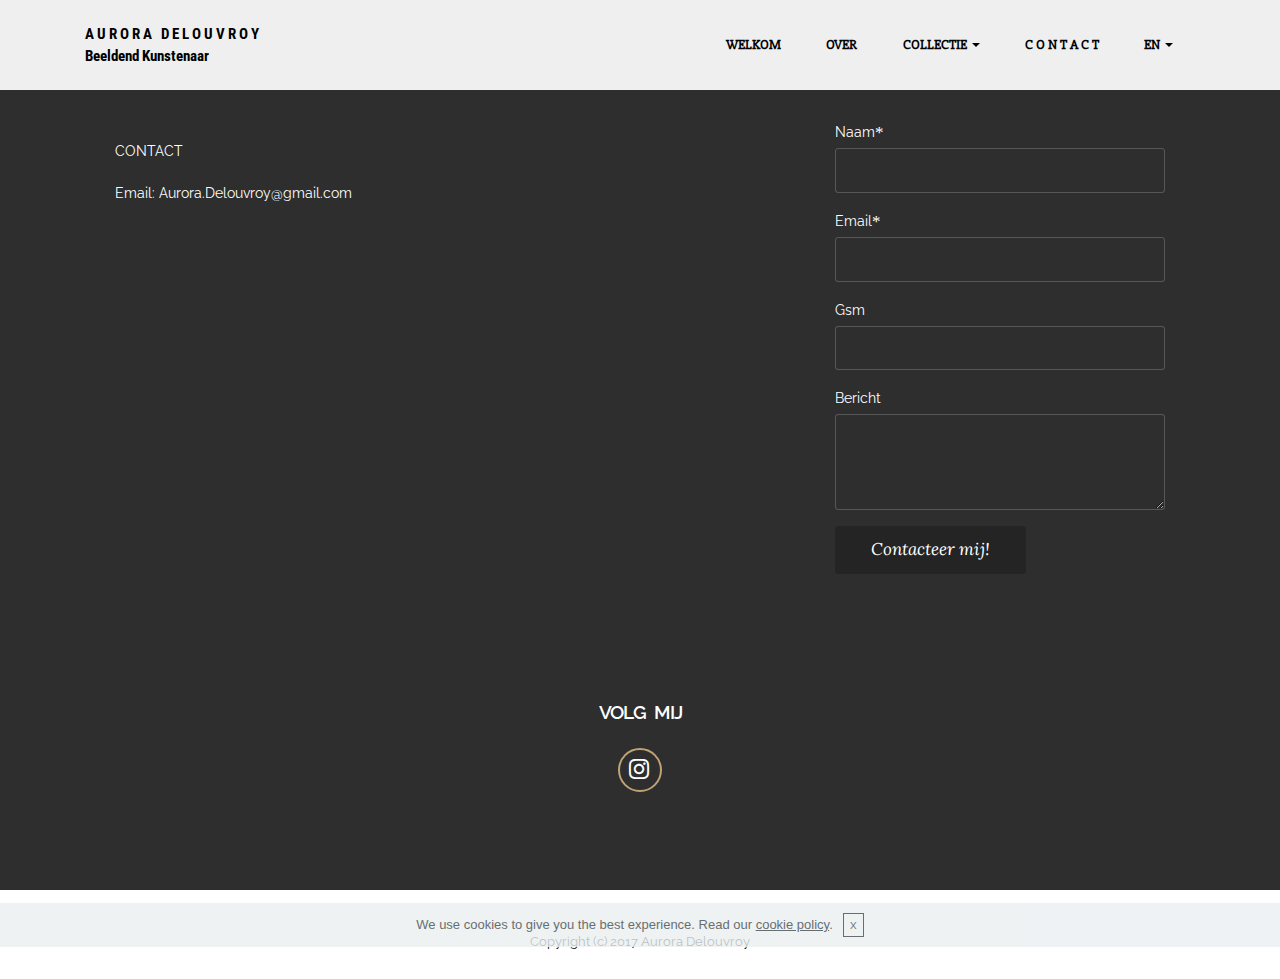
<file: Contact.html>
<!DOCTYPE html>
<html>
<head>
  <!-- Site made with Mobirise Website Builder v3.12.1, https://mobirise.com -->
  <meta charset="UTF-8">
  <meta http-equiv="X-UA-Compatible" content="IE=edge">
  <meta name="generator" content="Mobirise v3.12.1, mobirise.com">
  <meta name="viewport" content="width=device-width, initial-scale=1">
  <link rel="shortcut icon" href="assets/images/logo.png" type="image/x-icon">
  <meta name="description" content="">
  <title>Contact</title>
  <link rel="stylesheet" href="https://fonts.googleapis.com/css?family=Lora:400,700,400italic,700italic&amp;subset=latin">
  <link rel="stylesheet" href="https://fonts.googleapis.com/css?family=Montserrat:400,700">
  <link rel="stylesheet" href="https://fonts.googleapis.com/css?family=Raleway:100,100i,200,200i,300,300i,400,400i,500,500i,600,600i,700,700i,800,800i,900,900i">
  <link rel="stylesheet" href="assets/bootstrap-material-design-font/css/material.css">
  <link rel="stylesheet" href="assets/tether/tether.min.css">
  <link rel="stylesheet" href="assets/bootstrap/css/bootstrap.min.css">
  <link rel="stylesheet" href="assets/animate.css/animate.min.css">
  <link rel="stylesheet" href="assets/dropdown/css/style.css">
  <link rel="stylesheet" href="assets/socicon/css/styles.css">
  <link rel="stylesheet" href="assets/theme/css/style.css">
  <link rel="stylesheet" href="assets/mobirise/css/mbr-additional.css" type="text/css">
  
  
  
</head>
<body>

<!-- Google Analytics -->
<script>
  (function(i,s,o,g,r,a,m){i['GoogleAnalyticsObject']=r;i[r]=i[r]||function(){
  (i[r].q=i[r].q||[]).push(arguments)},i[r].l=1*new Date();a=s.createElement(o),
  m=s.getElementsByTagName(o)[0];a.async=1;a.src=g;m.parentNode.insertBefore(a,m)
  })(window,document,'script','https://www.google-analytics.com/analytics.js','ga');

  ga('create', 'UA-93400654-1', 'auto');
  ga('send', 'pageview');

</script>
<!-- /Google Analytics -->


<section id="ext_menu-9">

    <nav class="navbar navbar-dropdown navbar-fixed-top">
        <div class="container">

            <div class="mbr-table">
                <div class="mbr-table-cell">

                    <div class="navbar-brand">
                        
                        <a class="navbar-caption text-black" href="index.html">A U R O R A &nbsp; D E L O U V R O Y&nbsp;<br>Beeldend Kunstenaar<br></a>
                    </div>

                </div>
                <div class="mbr-table-cell">

                    <button class="navbar-toggler pull-xs-right hidden-md-up" type="button" data-toggle="collapse" data-target="#exCollapsingNavbar">
                        <div class="hamburger-icon"></div>
                    </button>

                    <ul class="nav-dropdown collapse pull-xs-right nav navbar-nav navbar-toggleable-sm" id="exCollapsingNavbar"><li class="nav-item"><a class="nav-link link" href="index.html">WELKOM</a></li><li class="nav-item"><a class="nav-link link" href="Over.html">OVER</a></li><li class="nav-item dropdown"><a class="nav-link link dropdown-toggle" href="#top" data-toggle="dropdown-submenu" aria-expanded="false">COLLECTIE</a><div class="dropdown-menu"><a class="dropdown-item" href="collection.html#header3-k" aria-expanded="false">Schilderijen</a><a class="dropdown-item" href="collection.html#header3-m" aria-expanded="false">Fotografie</a></div></li><li class="nav-item"><a class="nav-link link" href="Contact.html">C O N T A C T</a></li><li class="nav-item dropdown open"><a class="nav-link link dropdown-toggle" href="auroradelouvroy.github.io/pub" data-toggle="dropdown-submenu" aria-expanded="true">EN</a><div class="dropdown-menu"><a class="dropdown-item" href="auroradelouvroy.github.io/NL-">NL</a></div></li></ul>
                    <button hidden="" class="navbar-toggler navbar-close" type="button" data-toggle="collapse" data-target="#exCollapsingNavbar">
                        <div class="close-icon"></div>
                    </button>

                </div>
            </div>

        </div>
    </nav>

</section>

<section class="engine"><a rel="external" href="https://mobirise.com">Mobirise Site Maker</a></section><section class="mbr-footer footer4 mbr-section mbr-section-md-padding mbr-after-navbar" id="contacts4-2" style="background-color: rgb(46, 46, 46); padding-top: 120px; padding-bottom: 30px;">
    
    <div class="container">
        <div class="mbr-contacts row">
            <div class="col-sm-8">
                <div class="row">
                    <div class="col-sm-6">
                        <p><span style="font-size: 0.875rem; line-height: 1.5;"><br></span>CONTACT<br>&nbsp;<br><span style="font-size: 0.875rem; line-height: 1.5;">Email: Aurora.Delouvroy@gmail.com</span><br></p>
                    </div>
                    <div class="col-sm-6"><p><br></p><p><br></p><p><br></p></div>
                </div>
            </div>
            <div class="col-sm-4" data-form-type="formoid">
                <div data-form-alert="true">
                    <div hidden="" data-form-alert-success="true">Bedankt voor je e-mail! </div>
                </div>
                <form action="https://mobirise.com/" method="post" data-form-title="MESSAGE">
                    <input type="hidden" value="C/U1/5xfMaG+YBvFQdyWqb0ejYsFTx32LK8RVl6ZU/N4KzvqYJ8DvJUeBa91uznc2tshB0mQNvDnOhMSdhE9QxnWsSdwi3HlfwoA2oYuEfysQCRllD8iCJhorgsWQFX4" data-form-email="true">
                    <div class="form-group">
                        <label class="form-control-label" for="contacts4-2-name">Naam<span class="form-asterisk">*</span></label>
                        <input type="text" class="form-control input-sm input-inverse" name="name" required="" data-form-field="Name" id="contacts4-2-name">
                    </div>
                    <div class="form-group">
                        <label class="form-control-label" for="contacts4-2-email">Email<span class="form-asterisk">*</span></label>
                        <input type="email" class="form-control input-sm input-inverse" name="email" required="" data-form-field="Email" id="contacts4-2-email">
                    </div>
                    <div class="form-group">
                        <label class="form-control-label" for="contacts4-2-phone">Gsm</label>
                        <input type="tel" class="form-control input-sm input-inverse" name="phone" data-form-field="Phone" id="contacts4-2-phone">
                    </div>
                    <div class="form-group">
                        <label class="form-control-label" for="contacts4-2-message">Bericht</label>
                        <textarea class="form-control input-sm input-inverse" name="message" data-form-field="Message" rows="4" id="contacts4-2-message"></textarea>
                    </div>
                    <div class="mbr-buttons mbr-buttons--right btn-inverse"><button type="submit" class="btn btn-sm btn-black">Contacteer mij!</button></div>
                </form>
            </div>
        </div>
    </div>
</section>

<section class="mbr-section mbr-section-md-padding" id="social-buttons4-4" style="background-color: rgb(46, 46, 46); padding-top: 90px; padding-bottom: 90px;">
    
    <div class="container">
        <div class="row">
            <div class="col-md-8 col-md-offset-2 text-xs-center">
                <h3 class="mbr-section-title display-2">VOLG &nbsp;MIJ</h3>
                <div>    <a class="btn btn-social" title="Instagram" target="_blank" href="https://www.instagram.com/delouvroy/"><i class="socicon socicon-instagram"></i></a>      </div>
            </div>
        </div>
    </div>
</section>

<footer class="mbr-small-footer mbr-section mbr-section-nopadding" id="footer1-8" style="background-color: rgb(255, 255, 255); padding-top: 2.625rem; padding-bottom: 1.75rem;">
    
    <div class="container">
        <p class="text-xs-center">Copyright (c) 2017 Aurora Delouvroy</p>
    </div>
</footer>


  <script src="assets/web/assets/jquery/jquery.min.js"></script>
  <script src="assets/tether/tether.min.js"></script>
  <script src="assets/bootstrap/js/bootstrap.min.js"></script>
  <script src="assets/smooth-scroll/smooth-scroll.js"></script>
  <script src="assets/cookies-alert-plugin/cookies-alert-core.js"></script>
  <script src="assets/cookies-alert-plugin/cookies-alert-script.js"></script>
  <script src="assets/viewport-checker/jquery.viewportchecker.js"></script>
  <script src="assets/dropdown/js/script.min.js"></script>
  <script src="assets/touch-swipe/jquery.touch-swipe.min.js"></script>
  <script src="assets/theme/js/script.js"></script>
  <script src="assets/formoid/formoid.min.js"></script>
  
  
  <input name="animation" type="hidden">
  <input name="cookieData" type="hidden" data-cookie-text="We use cookies to give you the best experience. Read our <a href='privacy.html'>cookie policy</a>.">
  </body>
</html>
</file>
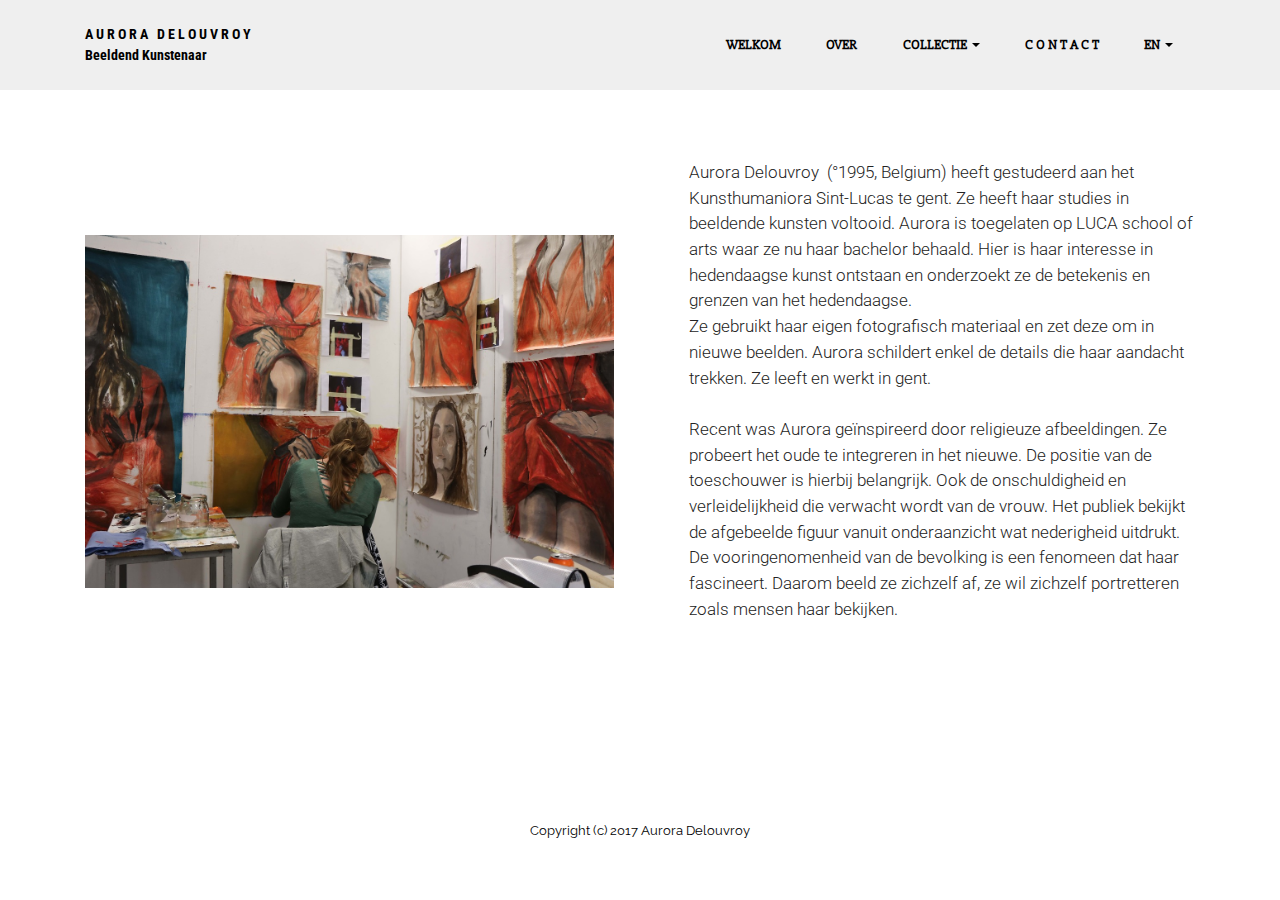
<file: Over.html>
<!DOCTYPE html>
<html>
<head>
  <!-- Site made with Mobirise Website Builder v3.12.1, https://mobirise.com -->
  <meta charset="UTF-8">
  <meta http-equiv="X-UA-Compatible" content="IE=edge">
  <meta name="generator" content="Mobirise v3.12.1, mobirise.com">
  <meta name="viewport" content="width=device-width, initial-scale=1">
  <link rel="shortcut icon" href="assets/images/logo.png" type="image/x-icon">
  <meta name="description" content="Web Maker Description">
  <title>Web Maker Title</title>
  <link rel="stylesheet" href="https://fonts.googleapis.com/css?family=Lora:400,700,400italic,700italic&amp;subset=latin">
  <link rel="stylesheet" href="https://fonts.googleapis.com/css?family=Montserrat:400,700">
  <link rel="stylesheet" href="https://fonts.googleapis.com/css?family=Raleway:100,100i,200,200i,300,300i,400,400i,500,500i,600,600i,700,700i,800,800i,900,900i">
  <link rel="stylesheet" href="assets/bootstrap-material-design-font/css/material.css">
  <link rel="stylesheet" href="assets/tether/tether.min.css">
  <link rel="stylesheet" href="assets/bootstrap/css/bootstrap.min.css">
  <link rel="stylesheet" href="assets/animate.css/animate.min.css">
  <link rel="stylesheet" href="assets/dropdown/css/style.css">
  <link rel="stylesheet" href="assets/theme/css/style.css">
  <link rel="stylesheet" href="assets/mobirise/css/mbr-additional.css" type="text/css">
  
  
  
</head>
<body>

<!-- Google Analytics -->
<script>
  (function(i,s,o,g,r,a,m){i['GoogleAnalyticsObject']=r;i[r]=i[r]||function(){
  (i[r].q=i[r].q||[]).push(arguments)},i[r].l=1*new Date();a=s.createElement(o),
  m=s.getElementsByTagName(o)[0];a.async=1;a.src=g;m.parentNode.insertBefore(a,m)
  })(window,document,'script','https://www.google-analytics.com/analytics.js','ga');

  ga('create', 'UA-93400654-1', 'auto');
  ga('send', 'pageview');

</script>
<!-- /Google Analytics -->


<section id="ext_menu-7">

    <nav class="navbar navbar-dropdown navbar-fixed-top">
        <div class="container">

            <div class="mbr-table">
                <div class="mbr-table-cell">

                    <div class="navbar-brand">
                        
                        <a class="navbar-caption text-black" href="index.html">A U R O R A &nbsp; D E L O U V R O Y&nbsp;<br>Beeldend Kunstenaar<br></a>
                    </div>

                </div>
                <div class="mbr-table-cell">

                    <button class="navbar-toggler pull-xs-right hidden-md-up" type="button" data-toggle="collapse" data-target="#exCollapsingNavbar">
                        <div class="hamburger-icon"></div>
                    </button>

                    <ul class="nav-dropdown collapse pull-xs-right nav navbar-nav navbar-toggleable-sm" id="exCollapsingNavbar"><li class="nav-item"><a class="nav-link link" href="index.html">WELKOM</a></li><li class="nav-item"><a class="nav-link link" href="Over.html">OVER</a></li><li class="nav-item dropdown"><a class="nav-link link dropdown-toggle" href="#top" data-toggle="dropdown-submenu" aria-expanded="false">COLLECTIE</a><div class="dropdown-menu"><a class="dropdown-item" href="collection.html#header3-k" aria-expanded="false">Schilderijen</a><a class="dropdown-item" href="collection.html#header3-m" aria-expanded="false">Fotografie</a></div></li><li class="nav-item"><a class="nav-link link" href="Contact.html">C O N T A C T</a></li><li class="nav-item dropdown open"><a class="nav-link link dropdown-toggle" href="auroradelouvroy.github.io/pub" data-toggle="dropdown-submenu" aria-expanded="true">EN</a><div class="dropdown-menu"><a class="dropdown-item" href="auroradelouvroy.github.io/NL-">NL</a></div></li></ul>
                    <button hidden="" class="navbar-toggler navbar-close" type="button" data-toggle="collapse" data-target="#exCollapsingNavbar">
                        <div class="close-icon"></div>
                    </button>

                </div>
            </div>

        </div>
    </nav>

</section>

<section class="engine"><a rel="external" href="https://mobirise.com">Mobirise Website Builder</a></section><section class="mbr-section mbr-after-navbar" id="msg-box5-a" style="background-color: rgb(255, 255, 255); padding-top: 160px; padding-bottom: 120px;">

    
    <div class="container">
        <div class="row">
            <div class="mbr-table-md-up">

              <div class="mbr-table-cell mbr-right-padding-md-up mbr-valign-top col-md-7 image-size" style="width: 53%;">
                  <div class="mbr-figure"><img src="assets/images/tumblr-opc1k0a27k1t96ni3o3.jpg"></div>
              </div>

              


              <div class="mbr-table-cell col-md-5 text-xs-center text-md-left content-size">
                  
                  <div class="lead">

                    <p>Aurora Delouvroy&nbsp; (°1995, Belgium) heeft gestudeerd aan het Kunsthumaniora Sint-Lucas te gent. Ze heeft haar studies in beeldende kunsten voltooid. Aurora is toegelaten op LUCA school of arts waar ze nu haar bachelor behaald. Hier is haar interesse in hedendaagse kunst ontstaan en onderzoekt ze de betekenis en grenzen van het hedendaagse. <br>Ze gebruikt haar eigen fotografisch materiaal en zet deze om in nieuwe beelden. Aurora schildert enkel de details die haar aandacht trekken. Ze leeft en werkt in gent.<br><br>Recent was Aurora geïnspireerd door religieuze afbeeldingen. Ze probeert het oude te integreren in het nieuwe. De positie van de toeschouwer is hierbij belangrijk. Ook de onschuldigheid en verleidelijkheid die verwacht wordt van de vrouw. Het publiek bekijkt de afgebeelde figuur vanuit onderaanzicht wat nederigheid uitdrukt. De vooringenomenheid van de bevolking is een fenomeen dat haar fascineert. Daarom beeld ze zichzelf af, ze wil zichzelf portretteren  zoals mensen haar bekijken.<br></p>

                  </div>

                  
              </div>


              

            </div>
        </div>
    </div>

</section>

<footer class="mbr-small-footer mbr-section mbr-section-nopadding" id="footer1-6" style="background-color: rgb(255, 255, 255); padding-top: 2.625rem; padding-bottom: 1.75rem;">
    
    <div class="container">
        <p class="text-xs-center">Copyright (c) 2017 Aurora Delouvroy</p>
    </div>
</footer>


  <script src="assets/web/assets/jquery/jquery.min.js"></script>
  <script src="assets/tether/tether.min.js"></script>
  <script src="assets/bootstrap/js/bootstrap.min.js"></script>
  <script src="assets/smooth-scroll/smooth-scroll.js"></script>
  <script src="assets/cookies-alert-plugin/cookies-alert-core.js"></script>
  <script src="assets/cookies-alert-plugin/cookies-alert-script.js"></script>
  <script src="assets/viewport-checker/jquery.viewportchecker.js"></script>
  <script src="assets/dropdown/js/script.min.js"></script>
  <script src="assets/touch-swipe/jquery.touch-swipe.min.js"></script>
  <script src="assets/theme/js/script.js"></script>
  
  
  <input name="animation" type="hidden">
  <input name="cookieData" type="hidden" data-cookie-text="We use cookies to give you the best experience. Read our <a href='privacy.html'>cookie policy</a>.">
  </body>
</html>
</file>
<file: assets/bootstrap-material-design-font/css/material.css>
@font-face {
  font-family: 'Material-Design-Icons';
  src: url('../fonts/Material-Design-Icons.eot?3ocs8m');
  src: url('../fonts/Material-Design-Icons.eot?#iefix3ocs8m') format('embedded-opentype'), url('../fonts/Material-Design-Icons.woff?3ocs8m') format('woff'), url('../fonts/Material-Design-Icons.ttf?3ocs8m') format('truetype'), url('../fonts/Material-Design-Icons.svg?3ocs8m#Material-Design-Icons') format('svg');
  font-weight: normal;
  font-style: normal;
}
[class^="mdi-"],
[class*="mdi-"] {
  speak: none;
  display: inline-block;
  font-style: normal;
  font-variant:normal;
  font-weight:normal;
  /*font-size:24px;*/
  line-height:1;
  font-family:'Material-Design-Icons' !important;
  text-rendering: auto;
  
  -webkit-font-smoothing: antialiased;
  -moz-osx-font-smoothing: grayscale;
  -webkit-transform: translate(0, 0);
      -ms-transform: translate(0, 0);
          transform: translate(0, 0);
}
[class^="mdi-"]:before,
[class*="mdi-"]:before {
  display: inline-block;
  speak: none;
  text-decoration: inherit;
}
[class^="mdi-"].pull-left,
[class*="mdi-"].pull-left {
  margin-right: .3em;
}
[class^="mdi-"].pull-right,
[class*="mdi-"].pull-right {
  margin-left: .3em;
}
[class^="mdi-"].mdi-lg:before,
[class*="mdi-"].mdi-lg:before,
[class^="mdi-"].mdi-lg:after,
[class*="mdi-"].mdi-lg:after {
  font-size: 1.33333333em;
  line-height: 0.75em;
  vertical-align: -15%;
}
[class^="mdi-"].mdi-2x:before,
[class*="mdi-"].mdi-2x:before,
[class^="mdi-"].mdi-2x:after,
[class*="mdi-"].mdi-2x:after {
  font-size: 2em;
}
[class^="mdi-"].mdi-3x:before,
[class*="mdi-"].mdi-3x:before,
[class^="mdi-"].mdi-3x:after,
[class*="mdi-"].mdi-3x:after {
  font-size: 3em;
}
[class^="mdi-"].mdi-4x:before,
[class*="mdi-"].mdi-4x:before,
[class^="mdi-"].mdi-4x:after,
[class*="mdi-"].mdi-4x:after {
  font-size: 4em;
}
[class^="mdi-"].mdi-5x:before,
[class*="mdi-"].mdi-5x:before,
[class^="mdi-"].mdi-5x:after,
[class*="mdi-"].mdi-5x:after {
  font-size: 5em;
}
[class^="mdi-device-signal-cellular-"]:after,
[class^="mdi-device-battery-"]:after,
[class^="mdi-device-battery-charging-"]:after,
[class^="mdi-device-signal-cellular-connected-no-internet-"]:after,
[class^="mdi-device-signal-wifi-"]:after,
[class^="mdi-device-signal-wifi-statusbar-not-connected"]:after,
.mdi-device-network-wifi:after {
  opacity: .3;
  position: absolute;
  left: 0;
  top: 0;
  z-index: 1;
  display: inline-block;
  speak: none;
  text-decoration: inherit;
}
[class^="mdi-device-signal-cellular-"]:after {
  content: "\e758";
}
[class^="mdi-device-battery-"]:after {
  content: "\e735";
}
[class^="mdi-device-battery-charging-"]:after {
  content: "\e733";
}
[class^="mdi-device-signal-cellular-connected-no-internet-"]:after {
  content: "\e75d";
}
[class^="mdi-device-signal-wifi-"]:after,
.mdi-device-network-wifi:after {
  content: "\e765";
}
[class^="mdi-device-signal-wifi-statusbasr-not-connected"]:after {
  content: "\e8f7";
}
.mdi-device-signal-cellular-off:after,
.mdi-device-signal-cellular-null:after,
.mdi-device-signal-cellular-no-sim:after,
.mdi-device-signal-wifi-off:after,
.mdi-device-signal-wifi-4-bar:after,
.mdi-device-signal-cellular-4-bar:after,
.mdi-device-battery-alert:after,
.mdi-device-signal-cellular-connected-no-internet-4-bar:after,
.mdi-device-battery-std:after,
.mdi-device-battery-full .mdi-device-battery-unknown:after {
  content: "";
}
.mdi-fw {
  width: 1.28571429em;
  text-align: center;
}
.mdi-ul {
  padding-left: 0;
  margin-left: 2.14285714em;
  list-style-type: none;
}
.mdi-ul > li {
  position: relative;
}
.mdi-li {
  position: absolute;
  left: -2.14285714em;
  width: 2.14285714em;
  top: 0.14285714em;
  text-align: center;
}
.mdi-li.mdi-lg {
  left: -1.85714286em;
}
.mdi-border {
  padding: .2em .25em .15em;
  border: solid 0.08em #eeeeee;
  border-radius: .1em;
}
.mdi-spin {
  -webkit-animation: mdi-spin 2s infinite linear;
  animation: mdi-spin 2s infinite linear;
  -webkit-transform-origin: 50% 50%;
  -ms-transform-origin: 50% 50%;
      transform-origin: 50% 50%;
}
.mdi-pulse {
  -webkit-animation: mdi-spin 1s steps(8) infinite;
  animation: mdi-spin 1s steps(8) infinite;
  -webkit-transform-origin: 50% 50%;
  -ms-transform-origin: 50% 50%;
      transform-origin: 50% 50%;
}
@-webkit-keyframes mdi-spin {
  0% {
    -webkit-transform: rotate(0deg);
    transform: rotate(0deg);
  }
  100% {
    -webkit-transform: rotate(359deg);
    transform: rotate(359deg);
  }
}
@keyframes mdi-spin {
  0% {
    -webkit-transform: rotate(0deg);
    transform: rotate(0deg);
  }
  100% {
    -webkit-transform: rotate(359deg);
    transform: rotate(359deg);
  }
}
.mdi-rotate-90 {
  filter: progid:DXImageTransform.Microsoft.BasicImage(rotation=1);
  -webkit-transform: rotate(90deg);
  -ms-transform: rotate(90deg);
  transform: rotate(90deg);
}
.mdi-rotate-180 {
  filter: progid:DXImageTransform.Microsoft.BasicImage(rotation=2);
  -webkit-transform: rotate(180deg);
  -ms-transform: rotate(180deg);
  transform: rotate(180deg);
}
.mdi-rotate-270 {
  filter: progid:DXImageTransform.Microsoft.BasicImage(rotation=3);
  -webkit-transform: rotate(270deg);
  -ms-transform: rotate(270deg);
  transform: rotate(270deg);
}
.mdi-flip-horizontal {
  filter: progid:DXImageTransform.Microsoft.BasicImage(rotation=0, mirror=1);
  -webkit-transform: scale(-1, 1);
  -ms-transform: scale(-1, 1);
  transform: scale(-1, 1);
}
.mdi-flip-vertical {
  filter: progid:DXImageTransform.Microsoft.BasicImage(rotation=2, mirror=1);
  -webkit-transform: scale(1, -1);
  -ms-transform: scale(1, -1);
  transform: scale(1, -1);
}
:root .mdi-rotate-90,
:root .mdi-rotate-180,
:root .mdi-rotate-270,
:root .mdi-flip-horizontal,
:root .mdi-flip-vertical {
  -webkit-filter: none;
          filter: none;
}
.mdi-stack {
  position: relative;
  display: inline-block;
  width: 2em;
  height: 2em;
  line-height: 2em;
  vertical-align: middle;
}
.mdi-stack-1x,
.mdi-stack-2x {
  position: absolute;
  left: 0;
  width: 100%;
  text-align: center;
}
.mdi-stack-1x {
  line-height: inherit;
}
.mdi-stack-2x {
  font-size: 2em;
}
.mdi-inverse {
  color: #ffffff;
}
/* Start Icons */
.mdi-action-3d-rotation:before {
  content: "\e600";
}
.mdi-action-accessibility:before {
  content: "\e601";
}
.mdi-action-account-balance-wallet:before {
  content: "\e602";
}
.mdi-action-account-balance:before {
  content: "\e603";
}
.mdi-action-account-box:before {
  content: "\e604";
}
.mdi-action-account-child:before {
  content: "\e605";
}
.mdi-action-account-circle:before {
  content: "\e606";
}
.mdi-action-add-shopping-cart:before {
  content: "\e607";
}
.mdi-action-alarm-add:before {
  content: "\e608";
}
.mdi-action-alarm-off:before {
  content: "\e609";
}
.mdi-action-alarm-on:before {
  content: "\e60a";
}
.mdi-action-alarm:before {
  content: "\e60b";
}
.mdi-action-android:before {
  content: "\e60c";
}
.mdi-action-announcement:before {
  content: "\e60d";
}
.mdi-action-aspect-ratio:before {
  content: "\e60e";
}
.mdi-action-assessment:before {
  content: "\e60f";
}
.mdi-action-assignment-ind:before {
  content: "\e610";
}
.mdi-action-assignment-late:before {
  content: "\e611";
}
.mdi-action-assignment-return:before {
  content: "\e612";
}
.mdi-action-assignment-returned:before {
  content: "\e613";
}
.mdi-action-assignment-turned-in:before {
  content: "\e614";
}
.mdi-action-assignment:before {
  content: "\e615";
}
.mdi-action-autorenew:before {
  content: "\e616";
}
.mdi-action-backup:before {
  content: "\e617";
}
.mdi-action-book:before {
  content: "\e618";
}
.mdi-action-bookmark-outline:before {
  content: "\e619";
}
.mdi-action-bookmark:before {
  content: "\e61a";
}
.mdi-action-bug-report:before {
  content: "\e61b";
}
.mdi-action-cached:before {
  content: "\e61c";
}
.mdi-action-check-circle:before {
  content: "\e61d";
}
.mdi-action-class:before {
  content: "\e61e";
}
.mdi-action-credit-card:before {
  content: "\e61f";
}
.mdi-action-dashboard:before {
  content: "\e620";
}
.mdi-action-delete:before {
  content: "\e621";
}
.mdi-action-description:before {
  content: "\e622";
}
.mdi-action-dns:before {
  content: "\e623";
}
.mdi-action-done-all:before {
  content: "\e624";
}
.mdi-action-done:before {
  content: "\e625";
}
.mdi-action-event:before {
  content: "\e626";
}
.mdi-action-exit-to-app:before {
  content: "\e627";
}
.mdi-action-explore:before {
  content: "\e628";
}
.mdi-action-extension:before {
  content: "\e629";
}
.mdi-action-face-unlock:before {
  content: "\e62a";
}
.mdi-action-favorite-outline:before {
  content: "\e62b";
}
.mdi-action-favorite:before {
  content: "\e62c";
}
.mdi-action-find-in-page:before {
  content: "\e62d";
}
.mdi-action-find-replace:before {
  content: "\e62e";
}
.mdi-action-flip-to-back:before {
  content: "\e62f";
}
.mdi-action-flip-to-front:before {
  content: "\e630";
}
.mdi-action-get-app:before {
  content: "\e631";
}
.mdi-action-grade:before {
  content: "\e632";
}
.mdi-action-group-work:before {
  content: "\e633";
}
.mdi-action-help:before {
  content: "\e634";
}
.mdi-action-highlight-remove:before {
  content: "\e635";
}
.mdi-action-history:before {
  content: "\e636";
}
.mdi-action-home:before {
  content: "\e637";
}
.mdi-action-https:before {
  content: "\e638";
}
.mdi-action-info-outline:before {
  content: "\e639";
}
.mdi-action-info:before {
  content: "\e63a";
}
.mdi-action-input:before {
  content: "\e63b";
}
.mdi-action-invert-colors:before {
  content: "\e63c";
}
.mdi-action-label-outline:before {
  content: "\e63d";
}
.mdi-action-label:before {
  content: "\e63e";
}
.mdi-action-language:before {
  content: "\e63f";
}
.mdi-action-launch:before {
  content: "\e640";
}
.mdi-action-list:before {
  content: "\e641";
}
.mdi-action-lock-open:before {
  content: "\e642";
}
.mdi-action-lock-outline:before {
  content: "\e643";
}
.mdi-action-lock:before {
  content: "\e644";
}
.mdi-action-loyalty:before {
  content: "\e645";
}
.mdi-action-markunread-mailbox:before {
  content: "\e646";
}
.mdi-action-note-add:before {
  content: "\e647";
}
.mdi-action-open-in-browser:before {
  content: "\e648";
}
.mdi-action-open-in-new:before {
  content: "\e649";
}
.mdi-action-open-with:before {
  content: "\e64a";
}
.mdi-action-pageview:before {
  content: "\e64b";
}
.mdi-action-payment:before {
  content: "\e64c";
}
.mdi-action-perm-camera-mic:before {
  content: "\e64d";
}
.mdi-action-perm-contact-cal:before {
  content: "\e64e";
}
.mdi-action-perm-data-setting:before {
  content: "\e64f";
}
.mdi-action-perm-device-info:before {
  content: "\e650";
}
.mdi-action-perm-identity:before {
  content: "\e651";
}
.mdi-action-perm-media:before {
  content: "\e652";
}
.mdi-action-perm-phone-msg:before {
  content: "\e653";
}
.mdi-action-perm-scan-wifi:before {
  content: "\e654";
}
.mdi-action-picture-in-picture:before {
  content: "\e655";
}
.mdi-action-polymer:before {
  content: "\e656";
}
.mdi-action-print:before {
  content: "\e657";
}
.mdi-action-query-builder:before {
  content: "\e658";
}
.mdi-action-question-answer:before {
  content: "\e659";
}
.mdi-action-receipt:before {
  content: "\e65a";
}
.mdi-action-redeem:before {
  content: "\e65b";
}
.mdi-action-reorder:before {
  content: "\e65c";
}
.mdi-action-report-problem:before {
  content: "\e65d";
}
.mdi-action-restore:before {
  content: "\e65e";
}
.mdi-action-room:before {
  content: "\e65f";
}
.mdi-action-schedule:before {
  content: "\e660";
}
.mdi-action-search:before {
  content: "\e661";
}
.mdi-action-settings-applications:before {
  content: "\e662";
}
.mdi-action-settings-backup-restore:before {
  content: "\e663";
}
.mdi-action-settings-bluetooth:before {
  content: "\e664";
}
.mdi-action-settings-cell:before {
  content: "\e665";
}
.mdi-action-settings-display:before {
  content: "\e666";
}
.mdi-action-settings-ethernet:before {
  content: "\e667";
}
.mdi-action-settings-input-antenna:before {
  content: "\e668";
}
.mdi-action-settings-input-component:before {
  content: "\e669";
}
.mdi-action-settings-input-composite:before {
  content: "\e66a";
}
.mdi-action-settings-input-hdmi:before {
  content: "\e66b";
}
.mdi-action-settings-input-svideo:before {
  content: "\e66c";
}
.mdi-action-settings-overscan:before {
  content: "\e66d";
}
.mdi-action-settings-phone:before {
  content: "\e66e";
}
.mdi-action-settings-power:before {
  content: "\e66f";
}
.mdi-action-settings-remote:before {
  content: "\e670";
}
.mdi-action-settings-voice:before {
  content: "\e671";
}
.mdi-action-settings:before {
  content: "\e672";
}
.mdi-action-shop-two:before {
  content: "\e673";
}
.mdi-action-shop:before {
  content: "\e674";
}
.mdi-action-shopping-basket:before {
  content: "\e675";
}
.mdi-action-shopping-cart:before {
  content: "\e676";
}
.mdi-action-speaker-notes:before {
  content: "\e677";
}
.mdi-action-spellcheck:before {
  content: "\e678";
}
.mdi-action-star-rate:before {
  content: "\e679";
}
.mdi-action-stars:before {
  content: "\e67a";
}
.mdi-action-store:before {
  content: "\e67b";
}
.mdi-action-subject:before {
  content: "\e67c";
}
.mdi-action-supervisor-account:before {
  content: "\e67d";
}
.mdi-action-swap-horiz:before {
  content: "\e67e";
}
.mdi-action-swap-vert-circle:before {
  content: "\e67f";
}
.mdi-action-swap-vert:before {
  content: "\e680";
}
.mdi-action-system-update-tv:before {
  content: "\e681";
}
.mdi-action-tab-unselected:before {
  content: "\e682";
}
.mdi-action-tab:before {
  content: "\e683";
}
.mdi-action-theaters:before {
  content: "\e684";
}
.mdi-action-thumb-down:before {
  content: "\e685";
}
.mdi-action-thumb-up:before {
  content: "\e686";
}
.mdi-action-thumbs-up-down:before {
  content: "\e687";
}
.mdi-action-toc:before {
  content: "\e688";
}
.mdi-action-today:before {
  content: "\e689";
}
.mdi-action-track-changes:before {
  content: "\e68a";
}
.mdi-action-translate:before {
  content: "\e68b";
}
.mdi-action-trending-down:before {
  content: "\e68c";
}
.mdi-action-trending-neutral:before {
  content: "\e68d";
}
.mdi-action-trending-up:before {
  content: "\e68e";
}
.mdi-action-turned-in-not:before {
  content: "\e68f";
}
.mdi-action-turned-in:before {
  content: "\e690";
}
.mdi-action-verified-user:before {
  content: "\e691";
}
.mdi-action-view-agenda:before {
  content: "\e692";
}
.mdi-action-view-array:before {
  content: "\e693";
}
.mdi-action-view-carousel:before {
  content: "\e694";
}
.mdi-action-view-column:before {
  content: "\e695";
}
.mdi-action-view-day:before {
  content: "\e696";
}
.mdi-action-view-headline:before {
  content: "\e697";
}
.mdi-action-view-list:before {
  content: "\e698";
}
.mdi-action-view-module:before {
  content: "\e699";
}
.mdi-action-view-quilt:before {
  content: "\e69a";
}
.mdi-action-view-stream:before {
  content: "\e69b";
}
.mdi-action-view-week:before {
  content: "\e69c";
}
.mdi-action-visibility-off:before {
  content: "\e69d";
}
.mdi-action-visibility:before {
  content: "\e69e";
}
.mdi-action-wallet-giftcard:before {
  content: "\e69f";
}
.mdi-action-wallet-membership:before {
  content: "\e6a0";
}
.mdi-action-wallet-travel:before {
  content: "\e6a1";
}
.mdi-action-work:before {
  content: "\e6a2";
}
.mdi-alert-error:before {
  content: "\e6a3";
}
.mdi-alert-warning:before {
  content: "\e6a4";
}
.mdi-av-album:before {
  content: "\e6a5";
}
.mdi-av-closed-caption:before {
  content: "\e6a6";
}
.mdi-av-equalizer:before {
  content: "\e6a7";
}
.mdi-av-explicit:before {
  content: "\e6a8";
}
.mdi-av-fast-forward:before {
  content: "\e6a9";
}
.mdi-av-fast-rewind:before {
  content: "\e6aa";
}
.mdi-av-games:before {
  content: "\e6ab";
}
.mdi-av-hearing:before {
  content: "\e6ac";
}
.mdi-av-high-quality:before {
  content: "\e6ad";
}
.mdi-av-loop:before {
  content: "\e6ae";
}
.mdi-av-mic-none:before {
  content: "\e6af";
}
.mdi-av-mic-off:before {
  content: "\e6b0";
}
.mdi-av-mic:before {
  content: "\e6b1";
}
.mdi-av-movie:before {
  content: "\e6b2";
}
.mdi-av-my-library-add:before {
  content: "\e6b3";
}
.mdi-av-my-library-books:before {
  content: "\e6b4";
}
.mdi-av-my-library-music:before {
  content: "\e6b5";
}
.mdi-av-new-releases:before {
  content: "\e6b6";
}
.mdi-av-not-interested:before {
  content: "\e6b7";
}
.mdi-av-pause-circle-fill:before {
  content: "\e6b8";
}
.mdi-av-pause-circle-outline:before {
  content: "\e6b9";
}
.mdi-av-pause:before {
  content: "\e6ba";
}
.mdi-av-play-arrow:before {
  content: "\e6bb";
}
.mdi-av-play-circle-fill:before {
  content: "\e6bc";
}
.mdi-av-play-circle-outline:before {
  content: "\e6bd";
}
.mdi-av-play-shopping-bag:before {
  content: "\e6be";
}
.mdi-av-playlist-add:before {
  content: "\e6bf";
}
.mdi-av-queue-music:before {
  content: "\e6c0";
}
.mdi-av-queue:before {
  content: "\e6c1";
}
.mdi-av-radio:before {
  content: "\e6c2";
}
.mdi-av-recent-actors:before {
  content: "\e6c3";
}
.mdi-av-repeat-one:before {
  content: "\e6c4";
}
.mdi-av-repeat:before {
  content: "\e6c5";
}
.mdi-av-replay:before {
  content: "\e6c6";
}
.mdi-av-shuffle:before {
  content: "\e6c7";
}
.mdi-av-skip-next:before {
  content: "\e6c8";
}
.mdi-av-skip-previous:before {
  content: "\e6c9";
}
.mdi-av-snooze:before {
  content: "\e6ca";
}
.mdi-av-stop:before {
  content: "\e6cb";
}
.mdi-av-subtitles:before {
  content: "\e6cc";
}
.mdi-av-surround-sound:before {
  content: "\e6cd";
}
.mdi-av-timer:before {
  content: "\e6ce";
}
.mdi-av-video-collection:before {
  content: "\e6cf";
}
.mdi-av-videocam-off:before {
  content: "\e6d0";
}
.mdi-av-videocam:before {
  content: "\e6d1";
}
.mdi-av-volume-down:before {
  content: "\e6d2";
}
.mdi-av-volume-mute:before {
  content: "\e6d3";
}
.mdi-av-volume-off:before {
  content: "\e6d4";
}
.mdi-av-volume-up:before {
  content: "\e6d5";
}
.mdi-av-web:before {
  content: "\e6d6";
}
.mdi-communication-business:before {
  content: "\e6d7";
}
.mdi-communication-call-end:before {
  content: "\e6d8";
}
.mdi-communication-call-made:before {
  content: "\e6d9";
}
.mdi-communication-call-merge:before {
  content: "\e6da";
}
.mdi-communication-call-missed:before {
  content: "\e6db";
}
.mdi-communication-call-received:before {
  content: "\e6dc";
}
.mdi-communication-call-split:before {
  content: "\e6dd";
}
.mdi-communication-call:before {
  content: "\e6de";
}
.mdi-communication-chat:before {
  content: "\e6df";
}
.mdi-communication-clear-all:before {
  content: "\e6e0";
}
.mdi-communication-comment:before {
  content: "\e6e1";
}
.mdi-communication-contacts:before {
  content: "\e6e2";
}
.mdi-communication-dialer-sip:before {
  content: "\e6e3";
}
.mdi-communication-dialpad:before {
  content: "\e6e4";
}
.mdi-communication-dnd-on:before {
  content: "\e6e5";
}
.mdi-communication-email:before {
  content: "\e6e6";
}
.mdi-communication-forum:before {
  content: "\e6e7";
}
.mdi-communication-import-export:before {
  content: "\e6e8";
}
.mdi-communication-invert-colors-off:before {
  content: "\e6e9";
}
.mdi-communication-invert-colors-on:before {
  content: "\e6ea";
}
.mdi-communication-live-help:before {
  content: "\e6eb";
}
.mdi-communication-location-off:before {
  content: "\e6ec";
}
.mdi-communication-location-on:before {
  content: "\e6ed";
}
.mdi-communication-message:before {
  content: "\e6ee";
}
.mdi-communication-messenger:before {
  content: "\e6ef";
}
.mdi-communication-no-sim:before {
  content: "\e6f0";
}
.mdi-communication-phone:before {
  content: "\e6f1";
}
.mdi-communication-portable-wifi-off:before {
  content: "\e6f2";
}
.mdi-communication-quick-contacts-dialer:before {
  content: "\e6f3";
}
.mdi-communication-quick-contacts-mail:before {
  content: "\e6f4";
}
.mdi-communication-ring-volume:before {
  content: "\e6f5";
}
.mdi-communication-stay-current-landscape:before {
  content: "\e6f6";
}
.mdi-communication-stay-current-portrait:before {
  content: "\e6f7";
}
.mdi-communication-stay-primary-landscape:before {
  content: "\e6f8";
}
.mdi-communication-stay-primary-portrait:before {
  content: "\e6f9";
}
.mdi-communication-swap-calls:before {
  content: "\e6fa";
}
.mdi-communication-textsms:before {
  content: "\e6fb";
}
.mdi-communication-voicemail:before {
  content: "\e6fc";
}
.mdi-communication-vpn-key:before {
  content: "\e6fd";
}
.mdi-content-add-box:before {
  content: "\e6fe";
}
.mdi-content-add-circle-outline:before {
  content: "\e6ff";
}
.mdi-content-add-circle:before {
  content: "\e700";
}
.mdi-content-add:before {
  content: "\e701";
}
.mdi-content-archive:before {
  content: "\e702";
}
.mdi-content-backspace:before {
  content: "\e703";
}
.mdi-content-block:before {
  content: "\e704";
}
.mdi-content-clear:before {
  content: "\e705";
}
.mdi-content-content-copy:before {
  content: "\e706";
}
.mdi-content-content-cut:before {
  content: "\e707";
}
.mdi-content-content-paste:before {
  content: "\e708";
}
.mdi-content-create:before {
  content: "\e709";
}
.mdi-content-drafts:before {
  content: "\e70a";
}
.mdi-content-filter-list:before {
  content: "\e70b";
}
.mdi-content-flag:before {
  content: "\e70c";
}
.mdi-content-forward:before {
  content: "\e70d";
}
.mdi-content-gesture:before {
  content: "\e70e";
}
.mdi-content-inbox:before {
  content: "\e70f";
}
.mdi-content-link:before {
  content: "\e710";
}
.mdi-content-mail:before {
  content: "\e711";
}
.mdi-content-markunread:before {
  content: "\e712";
}
.mdi-content-redo:before {
  content: "\e713";
}
.mdi-content-remove-circle-outline:before {
  content: "\e714";
}
.mdi-content-remove-circle:before {
  content: "\e715";
}
.mdi-content-remove:before {
  content: "\e716";
}
.mdi-content-reply-all:before {
  content: "\e717";
}
.mdi-content-reply:before {
  content: "\e718";
}
.mdi-content-report:before {
  content: "\e719";
}
.mdi-content-save:before {
  content: "\e71a";
}
.mdi-content-select-all:before {
  content: "\e71b";
}
.mdi-content-send:before {
  content: "\e71c";
}
.mdi-content-sort:before {
  content: "\e71d";
}
.mdi-content-text-format:before {
  content: "\e71e";
}
.mdi-content-undo:before {
  content: "\e71f";
}
.mdi-editor-attach-file:before {
  content: "\e776";
}
.mdi-editor-attach-money:before {
  content: "\e777";
}
.mdi-editor-border-all:before {
  content: "\e778";
}
.mdi-editor-border-bottom:before {
  content: "\e779";
}
.mdi-editor-border-clear:before {
  content: "\e77a";
}
.mdi-editor-border-color:before {
  content: "\e77b";
}
.mdi-editor-border-horizontal:before {
  content: "\e77c";
}
.mdi-editor-border-inner:before {
  content: "\e77d";
}
.mdi-editor-border-left:before {
  content: "\e77e";
}
.mdi-editor-border-outer:before {
  content: "\e77f";
}
.mdi-editor-border-right:before {
  content: "\e780";
}
.mdi-editor-border-style:before {
  content: "\e781";
}
.mdi-editor-border-top:before {
  content: "\e782";
}
.mdi-editor-border-vertical:before {
  content: "\e783";
}
.mdi-editor-format-align-center:before {
  content: "\e784";
}
.mdi-editor-format-align-justify:before {
  content: "\e785";
}
.mdi-editor-format-align-left:before {
  content: "\e786";
}
.mdi-editor-format-align-right:before {
  content: "\e787";
}
.mdi-editor-format-bold:before {
  content: "\e788";
}
.mdi-editor-format-clear:before {
  content: "\e789";
}
.mdi-editor-format-color-fill:before {
  content: "\e78a";
}
.mdi-editor-format-color-reset:before {
  content: "\e78b";
}
.mdi-editor-format-color-text:before {
  content: "\e78c";
}
.mdi-editor-format-indent-decrease:before {
  content: "\e78d";
}
.mdi-editor-format-indent-increase:before {
  content: "\e78e";
}
.mdi-editor-format-italic:before {
  content: "\e78f";
}
.mdi-editor-format-line-spacing:before {
  content: "\e790";
}
.mdi-editor-format-list-bulleted:before {
  content: "\e791";
}
.mdi-editor-format-list-numbered:before {
  content: "\e792";
}
.mdi-editor-format-paint:before {
  content: "\e793";
}
.mdi-editor-format-quote:before {
  content: "\e794";
}
.mdi-editor-format-size:before {
  content: "\e795";
}
.mdi-editor-format-strikethrough:before {
  content: "\e796";
}
.mdi-editor-format-textdirection-l-to-r:before {
  content: "\e797";
}
.mdi-editor-format-textdirection-r-to-l:before {
  content: "\e798";
}
.mdi-editor-format-underline:before {
  content: "\e799";
}
.mdi-editor-functions:before {
  content: "\e79a";
}
.mdi-editor-insert-chart:before {
  content: "\e79b";
}
.mdi-editor-insert-comment:before {
  content: "\e79c";
}
.mdi-editor-insert-drive-file:before {
  content: "\e79d";
}
.mdi-editor-insert-emoticon:before {
  content: "\e79e";
}
.mdi-editor-insert-invitation:before {
  content: "\e79f";
}
.mdi-editor-insert-link:before {
  content: "\e7a0";
}
.mdi-editor-insert-photo:before {
  content: "\e7a1";
}
.mdi-editor-merge-type:before {
  content: "\e7a2";
}
.mdi-editor-mode-comment:before {
  content: "\e7a3";
}
.mdi-editor-mode-edit:before {
  content: "\e7a4";
}
.mdi-editor-publish:before {
  content: "\e7a5";
}
.mdi-editor-vertical-align-bottom:before {
  content: "\e7a6";
}
.mdi-editor-vertical-align-center:before {
  content: "\e7a7";
}
.mdi-editor-vertical-align-top:before {
  content: "\e7a8";
}
.mdi-editor-wrap-text:before {
  content: "\e7a9";
}
.mdi-file-attachment:before {
  content: "\e7aa";
}
.mdi-file-cloud-circle:before {
  content: "\e7ab";
}
.mdi-file-cloud-done:before {
  content: "\e7ac";
}
.mdi-file-cloud-download:before {
  content: "\e7ad";
}
.mdi-file-cloud-off:before {
  content: "\e7ae";
}
.mdi-file-cloud-queue:before {
  content: "\e7af";
}
.mdi-file-cloud-upload:before {
  content: "\e7b0";
}
.mdi-file-cloud:before {
  content: "\e7b1";
}
.mdi-file-file-download:before {
  content: "\e7b2";
}
.mdi-file-file-upload:before {
  content: "\e7b3";
}
.mdi-file-folder-open:before {
  content: "\e7b4";
}
.mdi-file-folder-shared:before {
  content: "\e7b5";
}
.mdi-file-folder:before {
  content: "\e7b6";
}
.mdi-device-access-alarm:before {
  content: "\e720";
}
.mdi-device-access-alarms:before {
  content: "\e721";
}
.mdi-device-access-time:before {
  content: "\e722";
}
.mdi-device-add-alarm:before {
  content: "\e723";
}
.mdi-device-airplanemode-off:before {
  content: "\e724";
}
.mdi-device-airplanemode-on:before {
  content: "\e725";
}
.mdi-device-battery-20:before {
  content: "\e726";
}
.mdi-device-battery-30:before {
  content: "\e727";
}
.mdi-device-battery-50:before {
  content: "\e728";
}
.mdi-device-battery-60:before {
  content: "\e729";
}
.mdi-device-battery-80:before {
  content: "\e72a";
}
.mdi-device-battery-90:before {
  content: "\e72b";
}
.mdi-device-battery-alert:before {
  content: "\e72c";
}
.mdi-device-battery-charging-20:before {
  content: "\e72d";
}
.mdi-device-battery-charging-30:before {
  content: "\e72e";
}
.mdi-device-battery-charging-50:before {
  content: "\e72f";
}
.mdi-device-battery-charging-60:before {
  content: "\e730";
}
.mdi-device-battery-charging-80:before {
  content: "\e731";
}
.mdi-device-battery-charging-90:before {
  content: "\e732";
}
.mdi-device-battery-charging-full:before {
  content: "\e733";
}
.mdi-device-battery-full:before {
  content: "\e734";
}
.mdi-device-battery-std:before {
  content: "\e735";
}
.mdi-device-battery-unknown:before {
  content: "\e736";
}
.mdi-device-bluetooth-connected:before {
  content: "\e737";
}
.mdi-device-bluetooth-disabled:before {
  content: "\e738";
}
.mdi-device-bluetooth-searching:before {
  content: "\e739";
}
.mdi-device-bluetooth:before {
  content: "\e73a";
}
.mdi-device-brightness-auto:before {
  content: "\e73b";
}
.mdi-device-brightness-high:before {
  content: "\e73c";
}
.mdi-device-brightness-low:before {
  content: "\e73d";
}
.mdi-device-brightness-medium:before {
  content: "\e73e";
}
.mdi-device-data-usage:before {
  content: "\e73f";
}
.mdi-device-developer-mode:before {
  content: "\e740";
}
.mdi-device-devices:before {
  content: "\e741";
}
.mdi-device-dvr:before {
  content: "\e742";
}
.mdi-device-gps-fixed:before {
  content: "\e743";
}
.mdi-device-gps-not-fixed:before {
  content: "\e744";
}
.mdi-device-gps-off:before {
  content: "\e745";
}
.mdi-device-location-disabled:before {
  content: "\e746";
}
.mdi-device-location-searching:before {
  content: "\e747";
}
.mdi-device-multitrack-audio:before {
  content: "\e748";
}
.mdi-device-network-cell:before {
  content: "\e749";
}
.mdi-device-network-wifi:before {
  content: "\e74a";
}
.mdi-device-nfc:before {
  content: "\e74b";
}
.mdi-device-now-wallpaper:before {
  content: "\e74c";
}
.mdi-device-now-widgets:before {
  content: "\e74d";
}
.mdi-device-screen-lock-landscape:before {
  content: "\e74e";
}
.mdi-device-screen-lock-portrait:before {
  content: "\e74f";
}
.mdi-device-screen-lock-rotation:before {
  content: "\e750";
}
.mdi-device-screen-rotation:before {
  content: "\e751";
}
.mdi-device-sd-storage:before {
  content: "\e752";
}
.mdi-device-settings-system-daydream:before {
  content: "\e753";
}
.mdi-device-signal-cellular-0-bar:before {
  content: "\e754";
}
.mdi-device-signal-cellular-1-bar:before {
  content: "\e755";
}
.mdi-device-signal-cellular-2-bar:before {
  content: "\e756";
}
.mdi-device-signal-cellular-3-bar:before {
  content: "\e757";
}
.mdi-device-signal-cellular-4-bar:before {
  content: "\e758";
}
.mdi-signal-wifi-statusbar-connected-no-internet-after:before {
  content: "\e8f6";
}
.mdi-device-signal-cellular-connected-no-internet-0-bar:before {
  content: "\e759";
}
.mdi-device-signal-cellular-connected-no-internet-1-bar:before {
  content: "\e75a";
}
.mdi-device-signal-cellular-connected-no-internet-2-bar:before {
  content: "\e75b";
}
.mdi-device-signal-cellular-connected-no-internet-3-bar:before {
  content: "\e75c";
}
.mdi-device-signal-cellular-connected-no-internet-4-bar:before {
  content: "\e75d";
}
.mdi-device-signal-cellular-no-sim:before {
  content: "\e75e";
}
.mdi-device-signal-cellular-null:before {
  content: "\e75f";
}
.mdi-device-signal-cellular-off:before {
  content: "\e760";
}
.mdi-device-signal-wifi-0-bar:before {
  content: "\e761";
}
.mdi-device-signal-wifi-1-bar:before {
  content: "\e762";
}
.mdi-device-signal-wifi-2-bar:before {
  content: "\e763";
}
.mdi-device-signal-wifi-3-bar:before {
  content: "\e764";
}
.mdi-device-signal-wifi-4-bar:before {
  content: "\e765";
}
.mdi-device-signal-wifi-off:before {
  content: "\e766";
}
.mdi-device-signal-wifi-statusbar-1-bar:before {
  content: "\e767";
}
.mdi-device-signal-wifi-statusbar-2-bar:before {
  content: "\e768";
}
.mdi-device-signal-wifi-statusbar-3-bar:before {
  content: "\e769";
}
.mdi-device-signal-wifi-statusbar-4-bar:before {
  content: "\e76a";
}
.mdi-device-signal-wifi-statusbar-connected-no-internet-:before {
  content: "\e76b";
}
.mdi-device-signal-wifi-statusbar-connected-no-internet:before {
  content: "\e76f";
}
.mdi-device-signal-wifi-statusbar-connected-no-internet-2:before {
  content: "\e76c";
}
.mdi-device-signal-wifi-statusbar-connected-no-internet-3:before {
  content: "\e76d";
}
.mdi-device-signal-wifi-statusbar-connected-no-internet-4:before {
  content: "\e76e";
}
.mdi-signal-wifi-statusbar-not-connected-after:before {
  content: "\e8f7";
}
.mdi-device-signal-wifi-statusbar-not-connected:before {
  content: "\e770";
}
.mdi-device-signal-wifi-statusbar-null:before {
  content: "\e771";
}
.mdi-device-storage:before {
  content: "\e772";
}
.mdi-device-usb:before {
  content: "\e773";
}
.mdi-device-wifi-lock:before {
  content: "\e774";
}
.mdi-device-wifi-tethering:before {
  content: "\e775";
}
.mdi-hardware-cast-connected:before {
  content: "\e7b7";
}
.mdi-hardware-cast:before {
  content: "\e7b8";
}
.mdi-hardware-computer:before {
  content: "\e7b9";
}
.mdi-hardware-desktop-mac:before {
  content: "\e7ba";
}
.mdi-hardware-desktop-windows:before {
  content: "\e7bb";
}
.mdi-hardware-dock:before {
  content: "\e7bc";
}
.mdi-hardware-gamepad:before {
  content: "\e7bd";
}
.mdi-hardware-headset-mic:before {
  content: "\e7be";
}
.mdi-hardware-headset:before {
  content: "\e7bf";
}
.mdi-hardware-keyboard-alt:before {
  content: "\e7c0";
}
.mdi-hardware-keyboard-arrow-down:before {
  content: "\e7c1";
}
.mdi-hardware-keyboard-arrow-left:before {
  content: "\e7c2";
}
.mdi-hardware-keyboard-arrow-right:before {
  content: "\e7c3";
}
.mdi-hardware-keyboard-arrow-up:before {
  content: "\e7c4";
}
.mdi-hardware-keyboard-backspace:before {
  content: "\e7c5";
}
.mdi-hardware-keyboard-capslock:before {
  content: "\e7c6";
}
.mdi-hardware-keyboard-control:before {
  content: "\e7c7";
}
.mdi-hardware-keyboard-hide:before {
  content: "\e7c8";
}
.mdi-hardware-keyboard-return:before {
  content: "\e7c9";
}
.mdi-hardware-keyboard-tab:before {
  content: "\e7ca";
}
.mdi-hardware-keyboard-voice:before {
  content: "\e7cb";
}
.mdi-hardware-keyboard:before {
  content: "\e7cc";
}
.mdi-hardware-laptop-chromebook:before {
  content: "\e7cd";
}
.mdi-hardware-laptop-mac:before {
  content: "\e7ce";
}
.mdi-hardware-laptop-windows:before {
  content: "\e7cf";
}
.mdi-hardware-laptop:before {
  content: "\e7d0";
}
.mdi-hardware-memory:before {
  content: "\e7d1";
}
.mdi-hardware-mouse:before {
  content: "\e7d2";
}
.mdi-hardware-phone-android:before {
  content: "\e7d3";
}
.mdi-hardware-phone-iphone:before {
  content: "\e7d4";
}
.mdi-hardware-phonelink-off:before {
  content: "\e7d5";
}
.mdi-hardware-phonelink:before {
  content: "\e7d6";
}
.mdi-hardware-security:before {
  content: "\e7d7";
}
.mdi-hardware-sim-card:before {
  content: "\e7d8";
}
.mdi-hardware-smartphone:before {
  content: "\e7d9";
}
.mdi-hardware-speaker:before {
  content: "\e7da";
}
.mdi-hardware-tablet-android:before {
  content: "\e7db";
}
.mdi-hardware-tablet-mac:before {
  content: "\e7dc";
}
.mdi-hardware-tablet:before {
  content: "\e7dd";
}
.mdi-hardware-tv:before {
  content: "\e7de";
}
.mdi-hardware-watch:before {
  content: "\e7df";
}
.mdi-image-add-to-photos:before {
  content: "\e7e0";
}
.mdi-image-adjust:before {
  content: "\e7e1";
}
.mdi-image-assistant-photo:before {
  content: "\e7e2";
}
.mdi-image-audiotrack:before {
  content: "\e7e3";
}
.mdi-image-blur-circular:before {
  content: "\e7e4";
}
.mdi-image-blur-linear:before {
  content: "\e7e5";
}
.mdi-image-blur-off:before {
  content: "\e7e6";
}
.mdi-image-blur-on:before {
  content: "\e7e7";
}
.mdi-image-brightness-1:before {
  content: "\e7e8";
}
.mdi-image-brightness-2:before {
  content: "\e7e9";
}
.mdi-image-brightness-3:before {
  content: "\e7ea";
}
.mdi-image-brightness-4:before {
  content: "\e7eb";
}
.mdi-image-brightness-5:before {
  content: "\e7ec";
}
.mdi-image-brightness-6:before {
  content: "\e7ed";
}
.mdi-image-brightness-7:before {
  content: "\e7ee";
}
.mdi-image-brush:before {
  content: "\e7ef";
}
.mdi-image-camera-alt:before {
  content: "\e7f0";
}
.mdi-image-camera-front:before {
  content: "\e7f1";
}
.mdi-image-camera-rear:before {
  content: "\e7f2";
}
.mdi-image-camera-roll:before {
  content: "\e7f3";
}
.mdi-image-camera:before {
  content: "\e7f4";
}
.mdi-image-center-focus-strong:before {
  content: "\e7f5";
}
.mdi-image-center-focus-weak:before {
  content: "\e7f6";
}
.mdi-image-collections:before {
  content: "\e7f7";
}
.mdi-image-color-lens:before {
  content: "\e7f8";
}
.mdi-image-colorize:before {
  content: "\e7f9";
}
.mdi-image-compare:before {
  content: "\e7fa";
}
.mdi-image-control-point-duplicate:before {
  content: "\e7fb";
}
.mdi-image-control-point:before {
  content: "\e7fc";
}
.mdi-image-crop-3-2:before {
  content: "\e7fd";
}
.mdi-image-crop-5-4:before {
  content: "\e7fe";
}
.mdi-image-crop-7-5:before {
  content: "\e7ff";
}
.mdi-image-crop-16-9:before {
  content: "\e800";
}
.mdi-image-crop-din:before {
  content: "\e801";
}
.mdi-image-crop-free:before {
  content: "\e802";
}
.mdi-image-crop-landscape:before {
  content: "\e803";
}
.mdi-image-crop-original:before {
  content: "\e804";
}
.mdi-image-crop-portrait:before {
  content: "\e805";
}
.mdi-image-crop-square:before {
  content: "\e806";
}
.mdi-image-crop:before {
  content: "\e807";
}
.mdi-image-dehaze:before {
  content: "\e808";
}
.mdi-image-details:before {
  content: "\e809";
}
.mdi-image-edit:before {
  content: "\e80a";
}
.mdi-image-exposure-minus-1:before {
  content: "\e80b";
}
.mdi-image-exposure-minus-2:before {
  content: "\e80c";
}
.mdi-image-exposure-plus-1:before {
  content: "\e80d";
}
.mdi-image-exposure-plus-2:before {
  content: "\e80e";
}
.mdi-image-exposure-zero:before {
  content: "\e80f";
}
.mdi-image-exposure:before {
  content: "\e810";
}
.mdi-image-filter-1:before {
  content: "\e811";
}
.mdi-image-filter-2:before {
  content: "\e812";
}
.mdi-image-filter-3:before {
  content: "\e813";
}
.mdi-image-filter-4:before {
  content: "\e814";
}
.mdi-image-filter-5:before {
  content: "\e815";
}
.mdi-image-filter-6:before {
  content: "\e816";
}
.mdi-image-filter-7:before {
  content: "\e817";
}
.mdi-image-filter-8:before {
  content: "\e818";
}
.mdi-image-filter-9-plus:before {
  content: "\e819";
}
.mdi-image-filter-9:before {
  content: "\e81a";
}
.mdi-image-filter-b-and-w:before {
  content: "\e81b";
}
.mdi-image-filter-center-focus:before {
  content: "\e81c";
}
.mdi-image-filter-drama:before {
  content: "\e81d";
}
.mdi-image-filter-frames:before {
  content: "\e81e";
}
.mdi-image-filter-hdr:before {
  content: "\e81f";
}
.mdi-image-filter-none:before {
  content: "\e820";
}
.mdi-image-filter-tilt-shift:before {
  content: "\e821";
}
.mdi-image-filter-vintage:before {
  content: "\e822";
}
.mdi-image-filter:before {
  content: "\e823";
}
.mdi-image-flare:before {
  content: "\e824";
}
.mdi-image-flash-auto:before {
  content: "\e825";
}
.mdi-image-flash-off:before {
  content: "\e826";
}
.mdi-image-flash-on:before {
  content: "\e827";
}
.mdi-image-flip:before {
  content: "\e828";
}
.mdi-image-gradient:before {
  content: "\e829";
}
.mdi-image-grain:before {
  content: "\e82a";
}
.mdi-image-grid-off:before {
  content: "\e82b";
}
.mdi-image-grid-on:before {
  content: "\e82c";
}
.mdi-image-hdr-off:before {
  content: "\e82d";
}
.mdi-image-hdr-on:before {
  content: "\e82e";
}
.mdi-image-hdr-strong:before {
  content: "\e82f";
}
.mdi-image-hdr-weak:before {
  content: "\e830";
}
.mdi-image-healing:before {
  content: "\e831";
}
.mdi-image-image-aspect-ratio:before {
  content: "\e832";
}
.mdi-image-image:before {
  content: "\e833";
}
.mdi-image-iso:before {
  content: "\e834";
}
.mdi-image-landscape:before {
  content: "\e835";
}
.mdi-image-leak-add:before {
  content: "\e836";
}
.mdi-image-leak-remove:before {
  content: "\e837";
}
.mdi-image-lens:before {
  content: "\e838";
}
.mdi-image-looks-3:before {
  content: "\e839";
}
.mdi-image-looks-4:before {
  content: "\e83a";
}
.mdi-image-looks-5:before {
  content: "\e83b";
}
.mdi-image-looks-6:before {
  content: "\e83c";
}
.mdi-image-looks-one:before {
  content: "\e83d";
}
.mdi-image-looks-two:before {
  content: "\e83e";
}
.mdi-image-looks:before {
  content: "\e83f";
}
.mdi-image-loupe:before {
  content: "\e840";
}
.mdi-image-movie-creation:before {
  content: "\e841";
}
.mdi-image-nature-people:before {
  content: "\e842";
}
.mdi-image-nature:before {
  content: "\e843";
}
.mdi-image-navigate-before:before {
  content: "\e844";
}
.mdi-image-navigate-next:before {
  content: "\e845";
}
.mdi-image-palette:before {
  content: "\e846";
}
.mdi-image-panorama-fisheye:before {
  content: "\e847";
}
.mdi-image-panorama-horizontal:before {
  content: "\e848";
}
.mdi-image-panorama-vertical:before {
  content: "\e849";
}
.mdi-image-panorama-wide-angle:before {
  content: "\e84a";
}
.mdi-image-panorama:before {
  content: "\e84b";
}
.mdi-image-photo-album:before {
  content: "\e84c";
}
.mdi-image-photo-camera:before {
  content: "\e84d";
}
.mdi-image-photo-library:before {
  content: "\e84e";
}
.mdi-image-photo:before {
  content: "\e84f";
}
.mdi-image-portrait:before {
  content: "\e850";
}
.mdi-image-remove-red-eye:before {
  content: "\e851";
}
.mdi-image-rotate-left:before {
  content: "\e852";
}
.mdi-image-rotate-right:before {
  content: "\e853";
}
.mdi-image-slideshow:before {
  content: "\e854";
}
.mdi-image-straighten:before {
  content: "\e855";
}
.mdi-image-style:before {
  content: "\e856";
}
.mdi-image-switch-camera:before {
  content: "\e857";
}
.mdi-image-switch-video:before {
  content: "\e858";
}
.mdi-image-tag-faces:before {
  content: "\e859";
}
.mdi-image-texture:before {
  content: "\e85a";
}
.mdi-image-timelapse:before {
  content: "\e85b";
}
.mdi-image-timer-3:before {
  content: "\e85c";
}
.mdi-image-timer-10:before {
  content: "\e85d";
}
.mdi-image-timer-auto:before {
  content: "\e85e";
}
.mdi-image-timer-off:before {
  content: "\e85f";
}
.mdi-image-timer:before {
  content: "\e860";
}
.mdi-image-tonality:before {
  content: "\e861";
}
.mdi-image-transform:before {
  content: "\e862";
}
.mdi-image-tune:before {
  content: "\e863";
}
.mdi-image-wb-auto:before {
  content: "\e864";
}
.mdi-image-wb-cloudy:before {
  content: "\e865";
}
.mdi-image-wb-incandescent:before {
  content: "\e866";
}
.mdi-image-wb-irradescent:before {
  content: "\e867";
}
.mdi-image-wb-sunny:before {
  content: "\e868";
}
.mdi-maps-beenhere:before {
  content: "\e869";
}
.mdi-maps-directions-bike:before {
  content: "\e86a";
}
.mdi-maps-directions-bus:before {
  content: "\e86b";
}
.mdi-maps-directions-car:before {
  content: "\e86c";
}
.mdi-maps-directions-ferry:before {
  content: "\e86d";
}
.mdi-maps-directions-subway:before {
  content: "\e86e";
}
.mdi-maps-directions-train:before {
  content: "\e86f";
}
.mdi-maps-directions-transit:before {
  content: "\e870";
}
.mdi-maps-directions-walk:before {
  content: "\e871";
}
.mdi-maps-directions:before {
  content: "\e872";
}
.mdi-maps-flight:before {
  content: "\e873";
}
.mdi-maps-hotel:before {
  content: "\e874";
}
.mdi-maps-layers-clear:before {
  content: "\e875";
}
.mdi-maps-layers:before {
  content: "\e876";
}
.mdi-maps-local-airport:before {
  content: "\e877";
}
.mdi-maps-local-atm:before {
  content: "\e878";
}
.mdi-maps-local-attraction:before {
  content: "\e879";
}
.mdi-maps-local-bar:before {
  content: "\e87a";
}
.mdi-maps-local-cafe:before {
  content: "\e87b";
}
.mdi-maps-local-car-wash:before {
  content: "\e87c";
}
.mdi-maps-local-convenience-store:before {
  content: "\e87d";
}
.mdi-maps-local-drink:before {
  content: "\e87e";
}
.mdi-maps-local-florist:before {
  content: "\e87f";
}
.mdi-maps-local-gas-station:before {
  content: "\e880";
}
.mdi-maps-local-grocery-store:before {
  content: "\e881";
}
.mdi-maps-local-hospital:before {
  content: "\e882";
}
.mdi-maps-local-hotel:before {
  content: "\e883";
}
.mdi-maps-local-laundry-service:before {
  content: "\e884";
}
.mdi-maps-local-library:before {
  content: "\e885";
}
.mdi-maps-local-mall:before {
  content: "\e886";
}
.mdi-maps-local-movies:before {
  content: "\e887";
}
.mdi-maps-local-offer:before {
  content: "\e888";
}
.mdi-maps-local-parking:before {
  content: "\e889";
}
.mdi-maps-local-pharmacy:before {
  content: "\e88a";
}
.mdi-maps-local-phone:before {
  content: "\e88b";
}
.mdi-maps-local-pizza:before {
  content: "\e88c";
}
.mdi-maps-local-play:before {
  content: "\e88d";
}
.mdi-maps-local-post-office:before {
  content: "\e88e";
}
.mdi-maps-local-print-shop:before {
  content: "\e88f";
}
.mdi-maps-local-restaurant:before {
  content: "\e890";
}
.mdi-maps-local-see:before {
  content: "\e891";
}
.mdi-maps-local-shipping:before {
  content: "\e892";
}
.mdi-maps-local-taxi:before {
  content: "\e893";
}
.mdi-maps-location-history:before {
  content: "\e894";
}
.mdi-maps-map:before {
  content: "\e895";
}
.mdi-maps-my-location:before {
  content: "\e896";
}
.mdi-maps-navigation:before {
  content: "\e897";
}
.mdi-maps-pin-drop:before {
  content: "\e898";
}
.mdi-maps-place:before {
  content: "\e899";
}
.mdi-maps-rate-review:before {
  content: "\e89a";
}
.mdi-maps-restaurant-menu:before {
  content: "\e89b";
}
.mdi-maps-satellite:before {
  content: "\e89c";
}
.mdi-maps-store-mall-directory:before {
  content: "\e89d";
}
.mdi-maps-terrain:before {
  content: "\e89e";
}
.mdi-maps-traffic:before {
  content: "\e89f";
}
.mdi-navigation-apps:before {
  content: "\e8a0";
}
.mdi-navigation-arrow-back:before {
  content: "\e8a1";
}
.mdi-navigation-arrow-drop-down-circle:before {
  content: "\e8a2";
}
.mdi-navigation-arrow-drop-down:before {
  content: "\e8a3";
}
.mdi-navigation-arrow-drop-up:before {
  content: "\e8a4";
}
.mdi-navigation-arrow-forward:before {
  content: "\e8a5";
}
.mdi-navigation-cancel:before {
  content: "\e8a6";
}
.mdi-navigation-check:before {
  content: "\e8a7";
}
.mdi-navigation-chevron-left:before {
  content: "\e8a8";
}
.mdi-navigation-chevron-right:before {
  content: "\e8a9";
}
.mdi-navigation-close:before {
  content: "\e8aa";
}
.mdi-navigation-expand-less:before {
  content: "\e8ab";
}
.mdi-navigation-expand-more:before {
  content: "\e8ac";
}
.mdi-navigation-fullscreen-exit:before {
  content: "\e8ad";
}
.mdi-navigation-fullscreen:before {
  content: "\e8ae";
}
.mdi-navigation-menu:before {
  content: "\e8af";
}
.mdi-navigation-more-horiz:before {
  content: "\e8b0";
}
.mdi-navigation-more-vert:before {
  content: "\e8b1";
}
.mdi-navigation-refresh:before {
  content: "\e8b2";
}
.mdi-navigation-unfold-less:before {
  content: "\e8b3";
}
.mdi-navigation-unfold-more:before {
  content: "\e8b4";
}
.mdi-notification-adb:before {
  content: "\e8b5";
}
.mdi-notification-bluetooth-audio:before {
  content: "\e8b6";
}
.mdi-notification-disc-full:before {
  content: "\e8b7";
}
.mdi-notification-dnd-forwardslash:before {
  content: "\e8b8";
}
.mdi-notification-do-not-disturb:before {
  content: "\e8b9";
}
.mdi-notification-drive-eta:before {
  content: "\e8ba";
}
.mdi-notification-event-available:before {
  content: "\e8bb";
}
.mdi-notification-event-busy:before {
  content: "\e8bc";
}
.mdi-notification-event-note:before {
  content: "\e8bd";
}
.mdi-notification-folder-special:before {
  content: "\e8be";
}
.mdi-notification-mms:before {
  content: "\e8bf";
}
.mdi-notification-more:before {
  content: "\e8c0";
}
.mdi-notification-network-locked:before {
  content: "\e8c1";
}
.mdi-notification-phone-bluetooth-speaker:before {
  content: "\e8c2";
}
.mdi-notification-phone-forwarded:before {
  content: "\e8c3";
}
.mdi-notification-phone-in-talk:before {
  content: "\e8c4";
}
.mdi-notification-phone-locked:before {
  content: "\e8c5";
}
.mdi-notification-phone-missed:before {
  content: "\e8c6";
}
.mdi-notification-phone-paused:before {
  content: "\e8c7";
}
.mdi-notification-play-download:before {
  content: "\e8c8";
}
.mdi-notification-play-install:before {
  content: "\e8c9";
}
.mdi-notification-sd-card:before {
  content: "\e8ca";
}
.mdi-notification-sim-card-alert:before {
  content: "\e8cb";
}
.mdi-notification-sms-failed:before {
  content: "\e8cc";
}
.mdi-notification-sms:before {
  content: "\e8cd";
}
.mdi-notification-sync-disabled:before {
  content: "\e8ce";
}
.mdi-notification-sync-problem:before {
  content: "\e8cf";
}
.mdi-notification-sync:before {
  content: "\e8d0";
}
.mdi-notification-system-update:before {
  content: "\e8d1";
}
.mdi-notification-tap-and-play:before {
  content: "\e8d2";
}
.mdi-notification-time-to-leave:before {
  content: "\e8d3";
}
.mdi-notification-vibration:before {
  content: "\e8d4";
}
.mdi-notification-voice-chat:before {
  content: "\e8d5";
}
.mdi-notification-vpn-lock:before {
  content: "\e8d6";
}
.mdi-social-cake:before {
  content: "\e8d7";
}
.mdi-social-domain:before {
  content: "\e8d8";
}
.mdi-social-group-add:before {
  content: "\e8d9";
}
.mdi-social-group:before {
  content: "\e8da";
}
.mdi-social-location-city:before {
  content: "\e8db";
}
.mdi-social-mood:before {
  content: "\e8dc";
}
.mdi-social-notifications-none:before {
  content: "\e8dd";
}
.mdi-social-notifications-off:before {
  content: "\e8de";
}
.mdi-social-notifications-on:before {
  content: "\e8df";
}
.mdi-social-notifications-paused:before {
  content: "\e8e0";
}
.mdi-social-notifications:before {
  content: "\e8e1";
}
.mdi-social-pages:before {
  content: "\e8e2";
}
.mdi-social-party-mode:before {
  content: "\e8e3";
}
.mdi-social-people-outline:before {
  content: "\e8e4";
}
.mdi-social-people:before {
  content: "\e8e5";
}
.mdi-social-person-add:before {
  content: "\e8e6";
}
.mdi-social-person-outline:before {
  content: "\e8e7";
}
.mdi-social-person:before {
  content: "\e8e8";
}
.mdi-social-plus-one:before {
  content: "\e8e9";
}
.mdi-social-poll:before {
  content: "\e8ea";
}
.mdi-social-public:before {
  content: "\e8eb";
}
.mdi-social-school:before {
  content: "\e8ec";
}
.mdi-social-share:before {
  content: "\e8ed";
}
.mdi-social-whatshot:before {
  content: "\e8ee";
}
.mdi-toggle-check-box-outline-blank:before {
  content: "\e8ef";
}
.mdi-toggle-check-box:before {
  content: "\e8f0";
}
.mdi-toggle-radio-button-off:before {
  content: "\e8f1";
}
.mdi-toggle-radio-button-on:before {
  content: "\e8f2";
}
.mdi-toggle-star-half:before {
  content: "\e8f3";
}
.mdi-toggle-star-outline:before {
  content: "\e8f4";
}
.mdi-toggle-star:before {
  content: "\e8f5";
}
</file>
<file: assets/dropdown/css/style.css>
.navbar-dropdown {
  left: 0;
  padding: 0;
  position: absolute;
  right: 0;
  top: 0;
  transition: all 0.45s ease;
  z-index: 1030; }
  .navbar-dropdown .navbar-brand {
    float: none;
    font-size: 0;
    padding: 1.25rem 0;
    position: relative;
    transition: padding 0.25s ease;
    white-space: nowrap; }
    .navbar-dropdown .navbar-brand::before {
      content: "";
      display: inline-block;
      height: 100%;
      vertical-align: middle; }
  .navbar-dropdown .navbar-logo,
  .navbar-dropdown .navbar-caption {
    display: inline-block;
    vertical-align: middle; }
  .navbar-dropdown .navbar-logo {
    margin-right: 0.8rem;
    transition: margin 0.3s ease-in-out; }
    .navbar-dropdown .navbar-logo img {
      height: 3.125rem;
      transition: all 0.3s ease-in-out; }
  .navbar-dropdown .mbr-table-cell {
    height: 5.625rem; }
  .navbar-dropdown .navbar-caption {
    font-family: "Montserrat";
    font-size: 1rem;
    font-weight: 700;
    white-space: normal; }
    .navbar-dropdown .navbar-caption, .navbar-dropdown .navbar-caption:hover {
      color: inherit;
      text-decoration: none; }
  .navbar-dropdown.navbar-fixed-top {
    position: fixed; }
  .navbar-dropdown.bg-color.transparent {
    background: none !important; }
  .navbar-dropdown.navbar-short .navbar-brand {
    padding: 0.625rem 0; }
  .navbar-dropdown.navbar-short .navbar-logo {
    margin-right: 0.5rem; }
    .navbar-dropdown.navbar-short .navbar-logo img {
      height: 2.375rem; }
  .navbar-dropdown.navbar-short .mbr-table-cell {
    height: 3.625rem; }
  .navbar-dropdown .navbar-close {
    left: 0.6875rem;
    position: fixed;
    top: 0.75rem;
    z-index: 1000; }
  .navbar-dropdown.opened {
    background: none !important; }
    .navbar-dropdown.opened .navbar-brand,
    .navbar-dropdown.opened .navbar-toggler {
      display: none; }
  .navbar-dropdown .hamburger-icon {
    content: "";
    width: 16px;
    -webkit-box-shadow: 0 -6px 0 1px,0 0 0 1px,0 6px 0 1px;
    -moz-box-shadow: 0 -6px 0 1px,0 0 0 1px,0 6px 0 1px;
    box-shadow: 0 -6px 0 1px,0 0 0 1px,0 6px 0 1px; }
  .navbar-dropdown .close-icon {
    position: relative;
    width: 21px;
    height: 21px;
    overflow: hidden; }
    .navbar-dropdown .close-icon::before, .navbar-dropdown .close-icon::after {
      content: '';
      position: absolute;
      height: 2px;
      width: 100%;
      top: 50%;
      left: 0;
      margin-top: -1px; }
    .navbar-dropdown .close-icon::before {
      transform: rotate(45deg);
      -ms-transform: rotate(45deg);
      -webkit-transform: rotate(45deg); }
    .navbar-dropdown .close-icon::after {
      transform: rotate(-45deg);
      -ms-transform: rotate(-45deg);
      -webkit-transform: rotate(-45deg); }

.dropdown-menu .dropdown-toggle[data-toggle="dropdown-submenu"]::after {
  border-bottom: 0.35em solid transparent;
  border-left: 0.35em solid;
  border-right: 0;
  border-top: 0.35em solid transparent;
  margin-left: 0.3rem; }

.dropdown-menu .dropdown-item:focus {
  outline: 0; }

.nav-dropdown {
  display: table !important;
  font-family: "Montserrat";
  font-size: 0.75rem;
  font-weight: 700;
  height: auto !important; }
  .nav-dropdown .nav-item {
    display: table-cell;
    float: none;
    vertical-align: middle; }
  .nav-dropdown .nav-btn {
    padding-left: 1rem; }
  .nav-dropdown .link {
    margin: 1.667em;
    padding: 0;
    transition: color .2s ease-in-out; }
    .nav-dropdown .link.dropdown-toggle {
      margin-right: 2.583em; }
      .nav-dropdown .link.dropdown-toggle::after {
        margin-left: .25rem;
        border-top: 0.35em solid;
        border-right: 0.35em solid transparent;
        border-left: 0.35em solid transparent;
        border-bottom: 0; }
      .nav-dropdown .link.dropdown-toggle::after {
        display: block;
        margin-top: -0.1667em;
        position: absolute;
        right: 1.3333em;
        top: 50%; }
      .nav-dropdown .link.dropdown-toggle[aria-expanded="true"] {
        margin: 0;
        padding: 1.667em 2.583em 1.667em 1.667em; }
  .nav-dropdown .link::after,
  .nav-dropdown .dropdown-item::after {
    color: inherit; }
  .nav-dropdown .btn {
    font-size: 0.75rem;
    font-weight: 700;
    letter-spacing: 0;
    margin-bottom: 0;
    padding-left: 1.25rem;
    padding-right: 1.25rem; }
  .nav-dropdown .dropdown-menu {
    border-radius: 0;
    border: 0;
    left: 0;
    margin: 0;
    padding-bottom: 1.25rem;
    padding-top: 1.25rem; }
  .nav-dropdown .dropdown-submenu {
    left: 100%;
    margin-left: 0.125rem;
    margin-top: -1.25rem;
    top: 0; }
  .nav-dropdown .dropdown-item {
    font-size: 0.8125rem;
    font-weight: 500;
    line-height: 2;
    padding: 0.3846em 4.615em 0.3846em 1.5385em;
    position: relative;
    transition: color .2s ease-in-out, background-color .2s ease-in-out; }
    .nav-dropdown .dropdown-item::after {
      margin-top: -0.3077em;
      position: absolute;
      right: 1.1538em;
      top: 50%; }
    .nav-dropdown .dropdown-item:focus, .nav-dropdown .dropdown-item:hover {
      background: none; }

@media (max-width: 767px) {
  .nav-dropdown.navbar-toggleable-sm {
    bottom: 0;
    display: none;
    left: 0;
    overflow-x: hidden;
    position: fixed;
    top: 0;
    transform: translateX(-100%);
    -ms-transform: translateX(-100%);
    -webkit-transform: translateX(-100%);
    width: 18.75rem;
    z-index: 999; } }
.nav-dropdown.navbar-toggleable-xl {
  bottom: 0;
  display: none;
  left: 0;
  overflow-x: hidden;
  position: fixed;
  top: 0;
  transform: translateX(-100%);
  -ms-transform: translateX(-100%);
  -webkit-transform: translateX(-100%);
  width: 18.75rem;
  z-index: 999; }

.nav-dropdown-sm {
  display: block !important;
  overflow-x: hidden;
  overflow: auto;
  padding-top: 3.875rem; }
  .nav-dropdown-sm::after {
    content: "";
    display: block;
    height: 3rem;
    width: 100%; }
  .nav-dropdown-sm.collapse.in ~ .navbar-close {
    display: block !important; }
  .nav-dropdown-sm.collapsing, .nav-dropdown-sm.collapse.in {
    transform: translateX(0);
    -ms-transform: translateX(0);
    -webkit-transform: translateX(0);
    transition: all 0.25s ease-out;
    -webkit-transition: all 0.25s ease-out; }
  .nav-dropdown-sm.collapsing[aria-expanded="false"] {
    transform: translateX(-100%);
    -ms-transform: translateX(-100%);
    -webkit-transform: translateX(-100%); }
  .nav-dropdown-sm .nav-item {
    display: block;
    margin-left: 0 !important;
    padding-left: 0; }
  .nav-dropdown-sm .link,
  .nav-dropdown-sm .dropdown-item {
    border-top: 1px dotted rgba(255, 255, 255, 0.1);
    font-size: 0.8125rem;
    line-height: 1.6;
    margin: 0 !important;
    padding: 0.875rem 2.4rem 0.875rem 1.5625rem !important;
    position: relative;
    white-space: normal; }
    .nav-dropdown-sm .link:focus, .nav-dropdown-sm .link:hover,
    .nav-dropdown-sm .dropdown-item:focus,
    .nav-dropdown-sm .dropdown-item:hover {
      background: rgba(0, 0, 0, 0.2) !important; }
  .nav-dropdown-sm .nav-btn {
    position: relative;
    padding: 1.5625rem 1.5625rem 0 1.5625rem; }
    .nav-dropdown-sm .nav-btn::before {
      border-top: 1px dotted rgba(255, 255, 255, 0.1);
      content: "";
      left: 0;
      position: absolute;
      top: 0;
      width: 100%; }
    .nav-dropdown-sm .nav-btn + .nav-btn {
      padding-top: 0.625rem; }
      .nav-dropdown-sm .nav-btn + .nav-btn::before {
        display: none; }
  .nav-dropdown-sm .btn {
    padding: 0.625rem 0; }
  .nav-dropdown-sm .dropdown-toggle::after {
    position: absolute;
    right: 1.25rem;
    top: 50%;
    margin-top: -0.154em; }
  .nav-dropdown-sm .dropdown-toggle[data-toggle="dropdown-submenu"]::after {
    margin-left: .25rem;
    border-top: 0.35em solid;
    border-right: 0.35em solid transparent;
    border-left: 0.35em solid transparent;
    border-bottom: 0; }
  .nav-dropdown-sm .dropdown-toggle[data-toggle="dropdown-submenu"][aria-expanded="true"]::after {
    border-top: 0;
    border-right: 0.35em solid transparent;
    border-left: 0.35em solid transparent;
    border-bottom: 0.35em solid; }
  .nav-dropdown-sm .dropdown-menu {
    margin: 0;
    padding: 0;
    position: relative;
    top: 0;
    left: 0;
    width: 100%;
    border: 0;
    float: none;
    border-radius: 0;
    background: none; }

.is-builder .nav-dropdown.collapsing {
  transition: none !important; }

/*# sourceMappingURL=style.css.map */
</file>
<file: assets/socicon/css/styles.css>
@charset "UTF-8";

@font-face {
  font-family: "socicon";
  src:url("../fonts/socicon.eot");
  src:url("../fonts/socicon.eot?#iefix") format("embedded-opentype"),
    url("../fonts/socicon.woff") format("woff"),
    url("../fonts/socicon.ttf") format("truetype"),
    url("../fonts/socicon.svg#socicon") format("svg");
  font-weight: normal;
  font-style: normal;

}

[data-icon]:before {
  font-family: "socicon" !important;
  content: attr(data-icon);
  font-style: normal !important;
  font-weight: normal !important;
  font-variant: normal !important;
  text-transform: none !important;
  speak: none;
  line-height: 1;
  -webkit-font-smoothing: antialiased;
  -moz-osx-font-smoothing: grayscale;
}

[class^="socicon-"]:before,
[class*=" socicon-"]:before {
  font-family: "socicon" !important;
  font-style: normal !important;
  font-weight: normal !important;
  font-variant: normal !important;
  text-transform: none !important;
  speak: none;
  line-height: 1;
  -webkit-font-smoothing: antialiased;
  -moz-osx-font-smoothing: grayscale;
}

.socicon-modelmayhem:before {
  content: "\e000";
}
.socicon-mixcloud:before {
  content: "\e001";
}
.socicon-drupal:before {
  content: "\e002";
}
.socicon-swarm:before {
  content: "\e003";
}
.socicon-istock:before {
  content: "\e004";
}
.socicon-yammer:before {
  content: "\e005";
}
.socicon-ello:before {
  content: "\e006";
}
.socicon-stackoverflow:before {
  content: "\e007";
}
.socicon-persona:before {
  content: "\e008";
}
.socicon-triplej:before {
  content: "\e009";
}
.socicon-houzz:before {
  content: "\e00a";
}
.socicon-rss:before {
  content: "\e00b";
}
.socicon-paypal:before {
  content: "\e00c";
}
.socicon-odnoklassniki:before {
  content: "\e00d";
}
.socicon-airbnb:before {
  content: "\e00e";
}
.socicon-periscope:before {
  content: "\e00f";
}
.socicon-outlook:before {
  content: "\e010";
}
.socicon-coderwall:before {
  content: "\e011";
}
.socicon-tripadvisor:before {
  content: "\e012";
}
.socicon-appnet:before {
  content: "\e013";
}
.socicon-goodreads:before {
  content: "\e014";
}
.socicon-tripit:before {
  content: "\e015";
}
.socicon-lanyrd:before {
  content: "\e016";
}
.socicon-slideshare:before {
  content: "\e017";
}
.socicon-buffer:before {
  content: "\e018";
}
.socicon-disqus:before {
  content: "\e019";
}
.socicon-vkontakte:before {
  content: "\e01a";
}
.socicon-whatsapp:before {
  content: "\e01b";
}
.socicon-patreon:before {
  content: "\e01c";
}
.socicon-storehouse:before {
  content: "\e01d";
}
.socicon-pocket:before {
  content: "\e01e";
}
.socicon-mail:before {
  content: "\e01f";
}
.socicon-blogger:before {
  content: "\e020";
}
.socicon-technorati:before {
  content: "\e021";
}
.socicon-reddit:before {
  content: "\e022";
}
.socicon-dribbble:before {
  content: "\e023";
}
.socicon-stumbleupon:before {
  content: "\e024";
}
.socicon-digg:before {
  content: "\e025";
}
.socicon-envato:before {
  content: "\e026";
}
.socicon-behance:before {
  content: "\e027";
}
.socicon-delicious:before {
  content: "\e028";
}
.socicon-deviantart:before {
  content: "\e029";
}
.socicon-forrst:before {
  content: "\e02a";
}
.socicon-play:before {
  content: "\e02b";
}
.socicon-zerply:before {
  content: "\e02c";
}
.socicon-wikipedia:before {
  content: "\e02d";
}
.socicon-apple:before {
  content: "\e02e";
}
.socicon-flattr:before {
  content: "\e02f";
}
.socicon-github:before {
  content: "\e030";
}
.socicon-renren:before {
  content: "\e031";
}
.socicon-friendfeed:before {
  content: "\e032";
}
.socicon-newsvine:before {
  content: "\e033";
}
.socicon-identica:before {
  content: "\e034";
}
.socicon-bebo:before {
  content: "\e035";
}
.socicon-zynga:before {
  content: "\e036";
}
.socicon-steam:before {
  content: "\e037";
}
.socicon-xbox:before {
  content: "\e038";
}
.socicon-windows:before {
  content: "\e039";
}
.socicon-qq:before {
  content: "\e03a";
}
.socicon-douban:before {
  content: "\e03b";
}
.socicon-meetup:before {
  content: "\e03c";
}
.socicon-playstation:before {
  content: "\e03d";
}
.socicon-android:before {
  content: "\e03e";
}
.socicon-snapchat:before {
  content: "\e03f";
}
.socicon-twitter:before {
  content: "\e040";
}
.socicon-facebook:before {
  content: "\e041";
}
.socicon-googleplus:before {
  content: "\e042";
}
.socicon-pinterest:before {
  content: "\e043";
}
.socicon-foursquare:before {
  content: "\e044";
}
.socicon-yahoo:before {
  content: "\e045";
}
.socicon-skype:before {
  content: "\e046";
}
.socicon-yelp:before {
  content: "\e047";
}
.socicon-feedburner:before {
  content: "\e048";
}
.socicon-linkedin:before {
  content: "\e049";
}
.socicon-viadeo:before {
  content: "\e04a";
}
.socicon-xing:before {
  content: "\e04b";
}
.socicon-myspace:before {
  content: "\e04c";
}
.socicon-soundcloud:before {
  content: "\e04d";
}
.socicon-spotify:before {
  content: "\e04e";
}
.socicon-grooveshark:before {
  content: "\e04f";
}
.socicon-lastfm:before {
  content: "\e050";
}
.socicon-youtube:before {
  content: "\e051";
}
.socicon-vimeo:before {
  content: "\e052";
}
.socicon-dailymotion:before {
  content: "\e053";
}
.socicon-vine:before {
  content: "\e054";
}
.socicon-flickr:before {
  content: "\e055";
}
.socicon-500px:before {
  content: "\e056";
}
.socicon-wordpress:before {
  content: "\e058";
}
.socicon-tumblr:before {
  content: "\e059";
}
.socicon-twitch:before {
  content: "\e05a";
}
.socicon-8tracks:before {
  content: "\e05b";
}
.socicon-amazon:before {
  content: "\e05c";
}
.socicon-icq:before {
  content: "\e05d";
}
.socicon-smugmug:before {
  content: "\e05e";
}
.socicon-ravelry:before {
  content: "\e05f";
}
.socicon-weibo:before {
  content: "\e060";
}
.socicon-baidu:before {
  content: "\e061";
}
.socicon-angellist:before {
  content: "\e062";
}
.socicon-ebay:before {
  content: "\e063";
}
.socicon-imdb:before {
  content: "\e064";
}
.socicon-stayfriends:before {
  content: "\e065";
}
.socicon-residentadvisor:before {
  content: "\e066";
}
.socicon-google:before {
  content: "\e067";
}
.socicon-yandex:before {
  content: "\e068";
}
.socicon-sharethis:before {
  content: "\e069";
}
.socicon-bandcamp:before {
  content: "\e06a";
}
.socicon-itunes:before {
  content: "\e06b";
}
.socicon-deezer:before {
  content: "\e06c";
}
.socicon-telegram:before {
  content: "\e06e";
}
.socicon-openid:before {
  content: "\e06f";
}
.socicon-amplement:before {
  content: "\e070";
}
.socicon-viber:before {
  content: "\e071";
}
.socicon-zomato:before {
  content: "\e072";
}
.socicon-draugiem:before {
  content: "\e074";
}
.socicon-endomodo:before {
  content: "\e075";
}
.socicon-filmweb:before {
  content: "\e076";
}
.socicon-stackexchange:before {
  content: "\e077";
}
.socicon-wykop:before {
  content: "\e078";
}
.socicon-teamspeak:before {
  content: "\e079";
}
.socicon-teamviewer:before {
  content: "\e07a";
}
.socicon-ventrilo:before {
  content: "\e07b";
}
.socicon-younow:before {
  content: "\e07c";
}
.socicon-raidcall:before {
  content: "\e07d";
}
.socicon-mumble:before {
  content: "\e07e";
}
.socicon-medium:before {
  content: "\e06d";
}
.socicon-bebee:before {
  content: "\e07f";
}
.socicon-hitbox:before {
  content: "\e080";
}
.socicon-reverbnation:before {
  content: "\e081";
}
.socicon-formulr:before {
  content: "\e082";
}
.socicon-instagram:before {
  content: "\e057";
}
.socicon-battlenet:before {
  content: "\e083";
}
.socicon-chrome:before {
  content: "\e084";
}
.socicon-discord:before {
  content: "\e086";
}
.socicon-issuu:before {
  content: "\e087";
}
.socicon-macos:before {
  content: "\e088";
}
.socicon-firefox:before {
  content: "\e089";
}
.socicon-opera:before {
  content: "\e08d";
}
.socicon-keybase:before {
  content: "\e090";
}
.socicon-alliance:before {
  content: "\e091";
}
.socicon-livejournal:before {
  content: "\e092";
}
.socicon-googlephotos:before {
  content: "\e093";
}
.socicon-horde:before {
  content: "\e094";
}
.socicon-etsy:before {
  content: "\e095";
}
.socicon-zapier:before {
  content: "\e096";
}
.socicon-google-scholar:before {
  content: "\e097";
}
.socicon-researchgate:before {
  content: "\e098";
}
.socicon-wechat:before {
  content: "\e099";
}
.socicon-strava:before {
  content: "\e09a";
}
.socicon-line:before {
  content: "\e09b";
}
.socicon-lyft:before {
  content: "\e09c";
}
.socicon-uber:before {
  content: "\e09d";
}
.socicon-songkick:before {
  content: "\e09e";
}
.socicon-viewbug:before {
  content: "\e09f";
}
.socicon-googlegroups:before {
  content: "\e0a0";
}
.socicon-quora:before {
  content: "\e073";
}
.socicon-diablo:before {
  content: "\e085";
}
.socicon-blizzard:before {
  content: "\e0a1";
}
.socicon-hearthstone:before {
  content: "\e08b";
}
.socicon-heroes:before {
  content: "\e08a";
}
.socicon-overwatch:before {
  content: "\e08c";
}
.socicon-warcraft:before {
  content: "\e08e";
}
.socicon-starcraft:before {
  content: "\e08f";
}
.socicon-beam:before {
  content: "\e0a2";
}
.socicon-curse:before {
  content: "\e0a3";
}
.socicon-player:before {
  content: "\e0a4";
}
.socicon-streamjar:before {
  content: "\e0a5";
}
.socicon-nintendo:before {
  content: "\e0a6";
}
.socicon-hellocoton:before {
  content: "\e0a7";
}
</file>
<file: assets/mobirise/css/mbr-additional.css>
@import url(https://fonts.googleapis.com/css?family=Roboto+Condensed:400,300,700);
@import url(https://fonts.googleapis.com/css?family=Slabo+27px);
@import url(https://fonts.googleapis.com/css?family=Montserrat:400,700);
@import url(https://fonts.googleapis.com/css?family=Lora:400,700);
@import url(https://fonts.googleapis.com/css?family=Raleway:400,300,700);
@import url(https://fonts.googleapis.com/css?family=Roboto:400,300,700);
@import url(https://fonts.googleapis.com/css?family=Open+Sans:400,300,700);





body,
input,
textarea,
.mbr-company .list-group-text {
  font-family: 'Raleway', sans-serif;
}
.mbr-footer-content li,
.mbr-footer .mbr-contacts li {
  font-family: 'Raleway', sans-serif;
}
.btn,
.alert,
h1,
h2,
h3,
h4,
h5,
h6,
.h1,
.h2,
.h3,
.h4,
.h5,
.h6,
.display-1,
.display-2,
.display-3,
.display-4,
.mbr-figure .mbr-figure-caption,
.mbr-gallery-title,
.mbr-map [data-state-details],
.mbr-price {
  font-family: 'Montserrat', sans-serif;
}
.mbr-footer-content h1,
.mbr-footer .mbr-contacts h1,
.mbr-footer-content h2,
.mbr-footer .mbr-contacts h2,
.mbr-footer-content h3,
.mbr-footer .mbr-contacts h3,
.mbr-footer-content h4,
.mbr-footer .mbr-contacts h4,
.mbr-footer-content p strong,
.mbr-footer .mbr-contacts p strong,
.mbr-footer-content strong,
.mbr-footer .mbr-contacts strong {
  font-family: 'Montserrat', sans-serif;
}
.btn-sm,
.lead a,
.lead blockquote,
.mbr-section-subtitle,
.mbr-section-hero .mbr-section-lead,
.mbr-cards .card-subtitle,
.mbr-testimonial .card-block {
  font-family: 'Lora', serif;
}
.mbr-author-name {
  font-family: 'Montserrat', sans-serif;
}
.mbr-author-desc {
  font-family: 'Lora', serif;
}
.mbr-plan-title {
  font-family: 'Montserrat', sans-serif;
}
.mbr-plan-subtitle,
.mbr-plan-price-desc {
  font-family: 'Lora', serif;
}
.bg-primary {
  background-color: #c0a375 !important;
}
.bg-success {
  background-color: #90a878 !important;
}
.bg-info {
  background-color: #7e9b9f !important;
}
.bg-warning {
  background-color: #f3c649 !important;
}
.bg-danger {
  background-color: #f28281 !important;
}
.btn-primary {
  background-color: #c0a375;
  border-color: #c0a375;
  color: #ffffff;
}
.btn-primary:hover,
.btn-primary:focus,
.btn-primary.focus,
.btn-primary:active,
.btn-primary.active {
  color: #ffffff;
  background-color: #a07e49;
  border-color: #a07e49;
}
.btn-primary.disabled,
.btn-primary:disabled {
  color: #ffffff !important;
  background-color: #a07e49 !important;
  border-color: #a07e49 !important;
}
.btn-secondary {
  background-color: #bfcecb;
  border-color: #bfcecb;
  color: #ffffff;
}
.btn-secondary:hover,
.btn-secondary:focus,
.btn-secondary.focus,
.btn-secondary:active,
.btn-secondary.active {
  color: #ffffff;
  background-color: #94ada8;
  border-color: #94ada8;
}
.btn-secondary.disabled,
.btn-secondary:disabled {
  color: #ffffff !important;
  background-color: #94ada8 !important;
  border-color: #94ada8 !important;
}
.btn-info {
  background-color: #7e9b9f;
  border-color: #7e9b9f;
  color: #ffffff;
}
.btn-info:hover,
.btn-info:focus,
.btn-info.focus,
.btn-info:active,
.btn-info.active {
  color: #ffffff;
  background-color: #597478;
  border-color: #597478;
}
.btn-info.disabled,
.btn-info:disabled {
  color: #ffffff !important;
  background-color: #597478 !important;
  border-color: #597478 !important;
}
.btn-success {
  background-color: #90a878;
  border-color: #90a878;
  color: #ffffff;
}
.btn-success:hover,
.btn-success:focus,
.btn-success.focus,
.btn-success:active,
.btn-success.active {
  color: #ffffff;
  background-color: #6a8153;
  border-color: #6a8153;
}
.btn-success.disabled,
.btn-success:disabled {
  color: #ffffff !important;
  background-color: #6a8153 !important;
  border-color: #6a8153 !important;
}
.btn-warning {
  background-color: #f3c649;
  border-color: #f3c649;
  color: #ffffff;
}
.btn-warning:hover,
.btn-warning:focus,
.btn-warning.focus,
.btn-warning:active,
.btn-warning.active {
  color: #ffffff;
  background-color: #e1a90f;
  border-color: #e1a90f;
}
.btn-warning.disabled,
.btn-warning:disabled {
  color: #ffffff !important;
  background-color: #e1a90f !important;
  border-color: #e1a90f !important;
}
.btn-danger {
  background-color: #f28281;
  border-color: #f28281;
  color: #ffffff;
}
.btn-danger:hover,
.btn-danger:focus,
.btn-danger.focus,
.btn-danger:active,
.btn-danger.active {
  color: #ffffff;
  background-color: #eb3d3c;
  border-color: #eb3d3c;
}
.btn-danger.disabled,
.btn-danger:disabled {
  color: #ffffff !important;
  background-color: #eb3d3c !important;
  border-color: #eb3d3c !important;
}
.btn-primary-outline {
  background: none;
  border-color: #8e7041;
  color: #8e7041;
}
.btn-primary-outline:hover,
.btn-primary-outline:focus,
.btn-primary-outline.focus,
.btn-primary-outline:active,
.btn-primary-outline.active {
  color: #ffffff;
  background-color: #c0a375;
  border-color: #c0a375;
}
.btn-primary-outline.disabled,
.btn-primary-outline:disabled {
  color: #ffffff !important;
  background-color: #c0a375 !important;
  border-color: #c0a375 !important;
}
.btn-secondary-outline {
  background: none;
  border-color: #85a29c;
  color: #85a29c;
}
.btn-secondary-outline:hover,
.btn-secondary-outline:focus,
.btn-secondary-outline.focus,
.btn-secondary-outline:active,
.btn-secondary-outline.active {
  color: #ffffff;
  background-color: #bfcecb;
  border-color: #bfcecb;
}
.btn-secondary-outline.disabled,
.btn-secondary-outline:disabled {
  color: #ffffff !important;
  background-color: #bfcecb !important;
  border-color: #bfcecb !important;
}
.btn-info-outline {
  background: none;
  border-color: #4e6669;
  color: #4e6669;
}
.btn-info-outline:hover,
.btn-info-outline:focus,
.btn-info-outline.focus,
.btn-info-outline:active,
.btn-info-outline.active {
  color: #ffffff;
  background-color: #7e9b9f;
  border-color: #7e9b9f;
}
.btn-info-outline.disabled,
.btn-info-outline:disabled {
  color: #ffffff !important;
  background-color: #7e9b9f !important;
  border-color: #7e9b9f !important;
}
.btn-success-outline {
  background: none;
  border-color: #5d7149;
  color: #5d7149;
}
.btn-success-outline:hover,
.btn-success-outline:focus,
.btn-success-outline.focus,
.btn-success-outline:active,
.btn-success-outline.active {
  color: #ffffff;
  background-color: #90a878;
  border-color: #90a878;
}
.btn-success-outline.disabled,
.btn-success-outline:disabled {
  color: #ffffff !important;
  background-color: #90a878 !important;
  border-color: #90a878 !important;
}
.btn-warning-outline {
  background: none;
  border-color: #c9970d;
  color: #c9970d;
}
.btn-warning-outline:hover,
.btn-warning-outline:focus,
.btn-warning-outline.focus,
.btn-warning-outline:active,
.btn-warning-outline.active {
  color: #ffffff;
  background-color: #f3c649;
  border-color: #f3c649;
}
.btn-warning-outline.disabled,
.btn-warning-outline:disabled {
  color: #ffffff !important;
  background-color: #f3c649 !important;
  border-color: #f3c649 !important;
}
.btn-danger-outline {
  background: none;
  border-color: #e82625;
  color: #e82625;
}
.btn-danger-outline:hover,
.btn-danger-outline:focus,
.btn-danger-outline.focus,
.btn-danger-outline:active,
.btn-danger-outline.active {
  color: #ffffff;
  background-color: #f28281;
  border-color: #f28281;
}
.btn-danger-outline.disabled,
.btn-danger-outline:disabled {
  color: #ffffff !important;
  background-color: #f28281 !important;
  border-color: #f28281 !important;
}
.text-primary {
  color: #c0a375 !important;
}
.text-success {
  color: #90a878 !important;
}
.text-info {
  color: #7e9b9f !important;
}
.text-warning {
  color: #f3c649 !important;
}
.text-danger {
  color: #f28281 !important;
}
.alert-success {
  background-color: #90a878;
}
.alert-info {
  background-color: #7e9b9f;
}
.alert-warning {
  background-color: #f3c649;
}
.alert-danger {
  background-color: #f28281;
}
.btn-social {
  border-color: #c0a375;
}
.btn-social:hover {
  background: #c0a375;
}
.mbr-company .list-group-item.active .list-group-text {
  color: #c0a375;
}
.mbr-footer p a,
.mbr-footer ul a {
  color: #c0a375;
}
.mbr-footer-content li::before,
.mbr-footer .mbr-contacts li::before {
  background: #c0a375;
}
.mbr-footer-content li a:hover,
.mbr-footer .mbr-contacts li a:hover {
  color: #c0a375;
}
.lead a,
.lead a:hover {
  color: #c0a375;
}
.lead blockquote {
  border-color: #c0a375;
}
.mbr-plan-header.bg-primary .mbr-plan-subtitle,
.mbr-plan-header.bg-primary .mbr-plan-price-desc {
  color: #e8ddcd;
}
.mbr-plan-header.bg-success .mbr-plan-subtitle,
.mbr-plan-header.bg-success .mbr-plan-price-desc {
  color: #d0dac6;
}
.mbr-plan-header.bg-info .mbr-plan-subtitle,
.mbr-plan-header.bg-info .mbr-plan-price-desc {
  color: #c7d4d5;
}
.mbr-plan-header.bg-warning .mbr-plan-subtitle,
.mbr-plan-header.bg-warning .mbr-plan-price-desc {
  color: #ffffff;
}
.mbr-plan-header.bg-danger .mbr-plan-subtitle,
.mbr-plan-header.bg-danger .mbr-plan-price-desc {
  color: #ffffff;
}
.mbr-small-footer a,
.mbr-gallery-filter li:hover {
  color: #c0a375;
}
.scrollToTop_wraper {
  opacity: 0 !important;
}
#footer1-2 P {
  color: #000000;
}
#ext_menu-1 .hide-buttons .nav-btn {
  display: none !important;
}
#ext_menu-1 .navbar-caption {
  color: #ffffff;
  font-size: 14px;
  font-family: 'Roboto Condensed', sans-serif;
}
#ext_menu-1 .navbar-toggler {
  color: #000000;
}
#ext_menu-1 .close-icon::before,
#ext_menu-1 .close-icon::after {
  background-color: #000000;
}
#ext_menu-1 .link,
#ext_menu-1 .dropdown-item {
  color: #000000;
  font-family: 'Slabo 27px', serif;
}
#ext_menu-1 .link {
  font-size: 0.85rem;
}
#ext_menu-1 .dropdown-item,
#ext_menu-1 .nav-dropdown-sm .link {
  font-size: 0.921rem;
}
#ext_menu-1 .link:hover,
#ext_menu-1 .dropdown-item:hover,
#ext_menu-1 .link:focus,
#ext_menu-1 .dropdown-item:focus {
  color: #c0a375;
}
#ext_menu-1 .link[aria-expanded="true"],
#ext_menu-1 .dropdown-menu {
  background: #d6d6d6;
}
#ext_menu-1 .nav-dropdown-sm .link:focus,
#ext_menu-1 .nav-dropdown-sm .link:hover,
#ext_menu-1 .nav-dropdown-sm .dropdown-item:focus,
#ext_menu-1 .nav-dropdown-sm .dropdown-item:hover {
  background: #e7e7e7!important;
}
#ext_menu-1 .navbar,
#ext_menu-1 .nav-dropdown-sm,
#ext_menu-1 .nav-dropdown-sm .link[aria-expanded="true"],
#ext_menu-1 .nav-dropdown-sm .dropdown-menu {
  background: #efefef;
}
#ext_menu-1 .bg-color.transparent .link {
  color: #000000;
  transition: none;
}
#ext_menu-1 .bg-color.transparent.opened .link {
  transition: color 0.2s ease-in-out;
}
#ext_menu-1 .bg-color.transparent.opened .link:hover,
#ext_menu-1 .bg-color.transparent.opened .link:focus {
  color: #c0a375;
}
#ext_menu-1 .link[aria-expanded="true"],
#ext_menu-1 .dropdown-item[aria-expanded="true"] {
  color: #c0a375!important;
}



#footer1-6 P {
  color: #000000;
}
#ext_menu-7 .hide-buttons .nav-btn {
  display: none !important;
}
#ext_menu-7 .navbar-caption {
  color: #ffffff;
  font-size: 14px;
  font-family: 'Roboto Condensed', sans-serif;
}
#ext_menu-7 .navbar-toggler {
  color: #000000;
}
#ext_menu-7 .close-icon::before,
#ext_menu-7 .close-icon::after {
  background-color: #000000;
}
#ext_menu-7 .link,
#ext_menu-7 .dropdown-item {
  color: #000000;
  font-family: 'Slabo 27px', serif;
}
#ext_menu-7 .link {
  font-size: 0.85rem;
}
#ext_menu-7 .dropdown-item,
#ext_menu-7 .nav-dropdown-sm .link {
  font-size: 0.921rem;
}
#ext_menu-7 .link:hover,
#ext_menu-7 .dropdown-item:hover,
#ext_menu-7 .link:focus,
#ext_menu-7 .dropdown-item:focus {
  color: #c0a375;
}
#ext_menu-7 .link[aria-expanded="true"],
#ext_menu-7 .dropdown-menu {
  background: #d6d6d6;
}
#ext_menu-7 .nav-dropdown-sm .link:focus,
#ext_menu-7 .nav-dropdown-sm .link:hover,
#ext_menu-7 .nav-dropdown-sm .dropdown-item:focus,
#ext_menu-7 .nav-dropdown-sm .dropdown-item:hover {
  background: #e7e7e7!important;
}
#ext_menu-7 .navbar,
#ext_menu-7 .nav-dropdown-sm,
#ext_menu-7 .nav-dropdown-sm .link[aria-expanded="true"],
#ext_menu-7 .nav-dropdown-sm .dropdown-menu {
  background: #efefef;
}
#ext_menu-7 .bg-color.transparent .link {
  color: #000000;
  transition: none;
}
#ext_menu-7 .bg-color.transparent.opened .link {
  transition: color 0.2s ease-in-out;
}
#ext_menu-7 .bg-color.transparent.opened .link:hover,
#ext_menu-7 .bg-color.transparent.opened .link:focus {
  color: #c0a375;
}
#ext_menu-7 .link[aria-expanded="true"],
#ext_menu-7 .dropdown-item[aria-expanded="true"] {
  color: #c0a375!important;
}
#msg-box5-a P {
  text-align: left;
  font-family: 'Roboto', sans-serif;
}




#footer1-2 P {
  color: #000000;
}
#ext_menu-3 .hide-buttons .nav-btn {
  display: none !important;
}
#ext_menu-3 .navbar-caption {
  color: #ffffff;
  font-size: 15px;
  font-family: 'Roboto Condensed', sans-serif;
}
#ext_menu-3 .navbar-toggler {
  color: #000000;
}
#ext_menu-3 .close-icon::before,
#ext_menu-3 .close-icon::after {
  background-color: #000000;
}
#ext_menu-3 .link,
#ext_menu-3 .dropdown-item {
  color: #000000;
  font-family: 'Slabo 27px', serif;
}
#ext_menu-3 .link {
  font-size: 0.85rem;
}
#ext_menu-3 .dropdown-item,
#ext_menu-3 .nav-dropdown-sm .link {
  font-size: 0.921rem;
}
#ext_menu-3 .link:hover,
#ext_menu-3 .dropdown-item:hover,
#ext_menu-3 .link:focus,
#ext_menu-3 .dropdown-item:focus {
  color: #c0a375;
}
#ext_menu-3 .link[aria-expanded="true"],
#ext_menu-3 .dropdown-menu {
  background: #d6d6d6;
}
#ext_menu-3 .nav-dropdown-sm .link:focus,
#ext_menu-3 .nav-dropdown-sm .link:hover,
#ext_menu-3 .nav-dropdown-sm .dropdown-item:focus,
#ext_menu-3 .nav-dropdown-sm .dropdown-item:hover {
  background: #e7e7e7!important;
}
#ext_menu-3 .navbar,
#ext_menu-3 .nav-dropdown-sm,
#ext_menu-3 .nav-dropdown-sm .link[aria-expanded="true"],
#ext_menu-3 .nav-dropdown-sm .dropdown-menu {
  background: #efefef;
}
#ext_menu-3 .bg-color.transparent .link {
  color: #000000;
  transition: none;
}
#ext_menu-3 .bg-color.transparent.opened .link {
  transition: color 0.2s ease-in-out;
}
#ext_menu-3 .bg-color.transparent.opened .link:hover,
#ext_menu-3 .bg-color.transparent.opened .link:focus {
  color: #c0a375;
}
#ext_menu-3 .link[aria-expanded="true"],
#ext_menu-3 .dropdown-item[aria-expanded="true"] {
  color: #c0a375!important;
}
#header3-k .mbr-section-title,
#header3-k .mbr-section-subtitle {
  text-align: center;
}
#header3-k H3 {
  font-size: 20px;
}
#header3-k SPAN {
  text-align: center;
  color: #7c7c7c;
  font-family: 'Open Sans', sans-serif;
  font-size: 16px;
}
#header3-m .mbr-section-title,
#header3-m .mbr-section-subtitle {
  text-align: center;
}
#header3-m H3 {
  font-size: 20px;
}
#header3-m SPAN {
  text-align: center;
  color: #7c7c7c;
  font-family: 'Open Sans', sans-serif;
  font-size: 16px;
}



#footer1-8 P {
  color: #000000;
}
#ext_menu-9 .hide-buttons .nav-btn {
  display: none !important;
}
#ext_menu-9 .navbar-caption {
  color: #ffffff;
  font-size: 15px;
  font-family: 'Roboto Condensed', sans-serif;
}
#ext_menu-9 .navbar-toggler {
  color: #000000;
}
#ext_menu-9 .close-icon::before,
#ext_menu-9 .close-icon::after {
  background-color: #000000;
}
#ext_menu-9 .link,
#ext_menu-9 .dropdown-item {
  color: #000000;
  font-family: 'Slabo 27px', serif;
}
#ext_menu-9 .link {
  font-size: 0.85rem;
}
#ext_menu-9 .dropdown-item,
#ext_menu-9 .nav-dropdown-sm .link {
  font-size: 0.921rem;
}
#ext_menu-9 .link:hover,
#ext_menu-9 .dropdown-item:hover,
#ext_menu-9 .link:focus,
#ext_menu-9 .dropdown-item:focus {
  color: #c0a375;
}
#ext_menu-9 .link[aria-expanded="true"],
#ext_menu-9 .dropdown-menu {
  background: #d6d6d6;
}
#ext_menu-9 .nav-dropdown-sm .link:focus,
#ext_menu-9 .nav-dropdown-sm .link:hover,
#ext_menu-9 .nav-dropdown-sm .dropdown-item:focus,
#ext_menu-9 .nav-dropdown-sm .dropdown-item:hover {
  background: #e7e7e7!important;
}
#ext_menu-9 .navbar,
#ext_menu-9 .nav-dropdown-sm,
#ext_menu-9 .nav-dropdown-sm .link[aria-expanded="true"],
#ext_menu-9 .nav-dropdown-sm .dropdown-menu {
  background: #efefef;
}
#ext_menu-9 .bg-color.transparent .link {
  color: #000000;
  transition: none;
}
#ext_menu-9 .bg-color.transparent.opened .link {
  transition: color 0.2s ease-in-out;
}
#ext_menu-9 .bg-color.transparent.opened .link:hover,
#ext_menu-9 .bg-color.transparent.opened .link:focus {
  color: #c0a375;
}
#ext_menu-9 .link[aria-expanded="true"],
#ext_menu-9 .dropdown-item[aria-expanded="true"] {
  color: #c0a375!important;
}
#contacts4-2 SPAN {
  font-size: 17px;
}
#contacts4-2 .btn {
  font-size: 14px;
}
#social-buttons4-4 .mbr-section-title,
#social-buttons4-4 .btn-social {
  color: #fff;
}
#social-buttons4-4 .mbr-section-title {
  font-size: 19px;
  font-family: 'Raleway', sans-serif;
}
</file>
